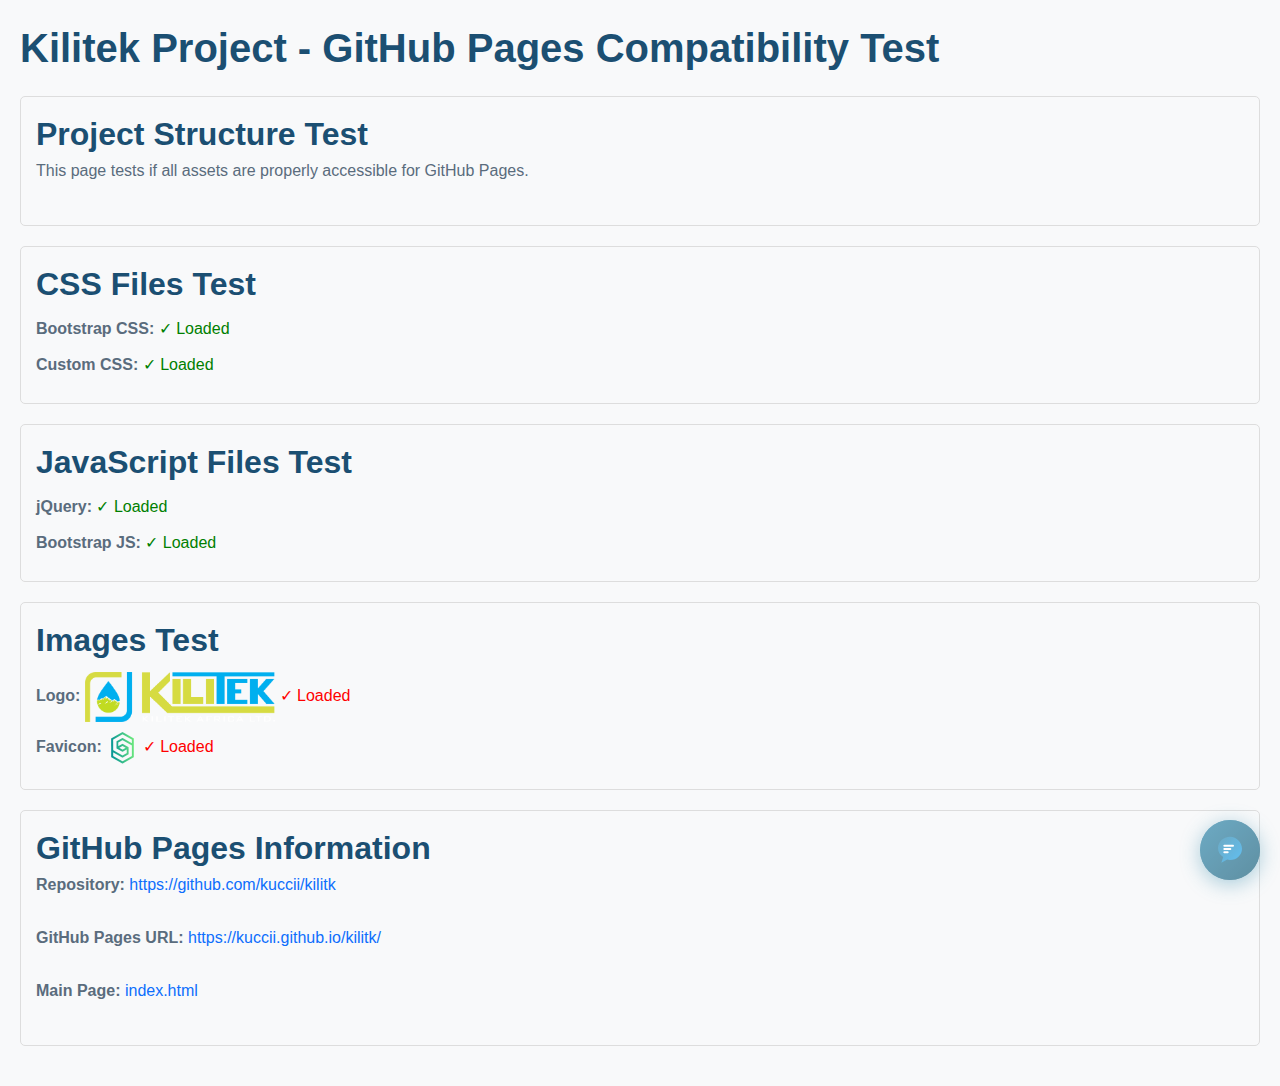
<file: test.html>
<!DOCTYPE html>
<html lang="en">
<head>
    <meta charset="UTF-8">
    <meta name="viewport" content="width=device-width, initial-scale=1.0">
    <title>Kilitek Project Test</title>
    <link href="css/bootstrap.min.css" rel="stylesheet">
    <link href="css/custom.css" rel="stylesheet">
    <style>
        body { padding: 20px; font-family: Arial, sans-serif; }
        .test-section { margin: 20px 0; padding: 15px; border: 1px solid #ddd; border-radius: 5px; }
        .success { color: green; }
        .error { color: red; }
        .asset-test { margin: 10px 0; }
    </style>
</head>
<body>
    <h1>Kilitek Project - GitHub Pages Compatibility Test</h1>
    
    <div class="test-section">
        <h2>Project Structure Test</h2>
        <p>This page tests if all assets are properly accessible for GitHub Pages.</p>
    </div>

    <div class="test-section">
        <h2>CSS Files Test</h2>
        <div class="asset-test">
            <strong>Bootstrap CSS:</strong> 
            <span id="bootstrap-test" class="error">Testing...</span>
        </div>
        <div class="asset-test">
            <strong>Custom CSS:</strong> 
            <span id="custom-test" class="error">Testing...</span>
        </div>
    </div>

    <div class="test-section">
        <h2>JavaScript Files Test</h2>
        <div class="asset-test">
            <strong>jQuery:</strong> 
            <span id="jquery-test" class="error">Testing...</span>
        </div>
        <div class="asset-test">
            <strong>Bootstrap JS:</strong> 
            <span id="bootstrap-js-test" class="error">Testing...</span>
        </div>
    </div>

    <div class="test-section">
        <h2>Images Test</h2>
        <div class="asset-test">
            <strong>Logo:</strong> 
            <img src="images/kiltick-logo_1.png" alt="Logo Test" style="height: 50px; width: auto;" onload="document.getElementById('logo-test').innerHTML='✓ Loaded'">
            <span id="logo-test" class="error">Testing...</span>
        </div>
        <div class="asset-test">
            <strong>Favicon:</strong> 
            <img src="images/favicon.png" alt="Favicon Test" style="height: 32px; width: 32px;" onload="document.getElementById('favicon-test').innerHTML='✓ Loaded'">
            <span id="favicon-test" class="error">Testing...</span>
        </div>
    </div>

    <div class="test-section">
        <h2>GitHub Pages Information</h2>
        <p><strong>Repository:</strong> <a href="https://github.com/kuccii/kilitk" target="_blank">https://github.com/kuccii/kilitk</a></p>
        <p><strong>GitHub Pages URL:</strong> <a href="https://kuccii.github.io/kilitk/" target="_blank">https://kuccii.github.io/kilitk/</a></p>
        <p><strong>Main Page:</strong> <a href="index.html">index.html</a></p>
    </div>

    <script src="js/jquery-3.7.1.min.js"></script>
    <script src="js/bootstrap.min.js"></script>
    <script>
        // Test if assets are loading
        $(document).ready(function() {
            // Test CSS files
            if ($('link[href*="bootstrap.min.css"]').length > 0) {
                $('#bootstrap-test').html('✓ Loaded').removeClass('error').addClass('success');
            }
            
            if ($('link[href*="custom.css"]').length > 0) {
                $('#custom-test').html('✓ Loaded').removeClass('error').addClass('success');
            }
            
            // Test JavaScript files
            if (typeof $ !== 'undefined') {
                $('#jquery-test').html('✓ Loaded').removeClass('error').addClass('success');
            }
            
            if (typeof bootstrap !== 'undefined') {
                $('#bootstrap-js-test').html('✓ Loaded').removeClass('error').addClass('success');
            }
        });
        
        // Test image loading
        window.addEventListener('load', function() {
            // Additional tests can be added here
            console.log('All assets loaded successfully!');
        });
    </script>
    
    <!-- Floating Chat Widget -->
    <div id="chat-widget-container">
        <!-- Chat Button -->
        <div id="chat-button" onclick="toggleChat()">
            <svg xmlns="http://www.w3.org/2000/svg" width="32" height="32" viewBox="0 0 24 24">
              <!-- Gradient definition -->
              <defs>
                <linearGradient id="kilitekGradient" x1="0" y1="0" x2="1" y2="1">
                  <stop offset="0%" stop-color="#2E86AB"/>
                  <stop offset="100%" stop-color="#1CA3EC"/>
                </linearGradient>
              </defs>
              
              <!-- Chat bubble with gradient -->
              <path d="M12 2c-5 0-9 3.8-9 8.5 0 2.8 1.5 5.2 3.9 6.8l-1.4 4.2 
                       4.4-2.3c.7.2 1.4.3 2.1.3 5 0 9-3.8 9-8.5S17 2 12 2z"
                    fill="url(#kilitekGradient)"/>
              
              <!-- Chat message lines -->
              <rect x="7" y="8" width="8" height="1.5" rx="0.75" fill="#ffffff"/>
              <rect x="7" y="10.5" width="6" height="1.5" rx="0.75" fill="#ffffff"/>
              <rect x="7" y="13" width="4" height="1.5" rx="0.75" fill="#ffffff"/>
            </svg>
            <span class="chat-pulse"></span>
        </div>
        
        <!-- Chat Window -->
        <div id="chat-window" style="display: none;">
            <div class="chat-header">
                <h4>Chat with us</h4>
                <button onclick="toggleChat()" class="chat-close">
                    <i class="fa-solid fa-times"></i>
                </button>
            </div>
            <div class="chat-body">
                <iframe
                    src="https://www.chatbase.co/chatbot-iframe/nAVnGUSbNdYtXu27gJWT4"
                    width="100%"
                    height="500px"
                    frameborder="0"
                ></iframe>
            </div>
        </div>
    </div>
    
    <style>
        #chat-widget-container {
            position: fixed;
            bottom: 20px;
            right: 20px;
            z-index: 9999;
            font-family: 'Fustat', sans-serif;
        }
        
        #chat-button {
            width: 60px;
            height: 60px;
            background: linear-gradient(135deg, #2E86AB, #1a5f7a);
            border-radius: 50%;
            display: flex;
            align-items: center;
            justify-content: center;
            cursor: pointer;
            box-shadow: 0 4px 20px rgba(46, 134, 171, 0.4);
            transition: all 0.3s ease;
            position: relative;
            overflow: hidden;
        }
        
        #chat-button:hover {
            transform: scale(1.1);
            box-shadow: 0 6px 25px rgba(46, 134, 171, 0.6);
        }
        
        #chat-button i {
            color: white;
            font-size: 24px;
            z-index: 2;
        }
        
        .chat-pulse {
            position: absolute;
            width: 100%;
            height: 100%;
            background: rgba(255, 255, 255, 0.3);
            border-radius: 50%;
            animation: pulse 2s infinite;
        }
        
        @keyframes pulse {
            0% {
                transform: scale(1);
                opacity: 1;
            }
            100% {
                transform: scale(1.4);
                opacity: 0;
            }
        }
        
        #chat-window {
            position: absolute;
            bottom: 80px;
            right: 0;
            width: 350px;
            height: 600px;
            background: white;
            border-radius: 15px;
            box-shadow: 0 10px 40px rgba(0, 0, 0, 0.2);
            overflow: hidden;
            animation: slideUp 0.3s ease;
        }
        
        @keyframes slideUp {
            from {
                opacity: 0;
                transform: translateY(20px);
            }
            to {
                opacity: 1;
                transform: translateY(0);
            }
        }
        
        .chat-header {
            background: linear-gradient(135deg, #2E86AB, #1a5f7a);
            color: white;
            padding: 15px 20px;
            display: flex;
            justify-content: space-between;
            align-items: center;
        }
        
        .chat-header h4 {
            margin: 0;
            font-size: 16px;
            font-weight: 600;
        }
        
        .chat-close {
            background: none;
            border: none;
            color: white;
            font-size: 18px;
            cursor: pointer;
            padding: 5px;
            border-radius: 50%;
            transition: background 0.3s ease;
        }
        
        .chat-close:hover {
            background: rgba(255, 255, 255, 0.2);
        }
        
        .chat-body {
            height: calc(100% - 60px);
        }
        
        .chat-body iframe {
            border: none;
            width: 100%;
            height: 100%;
        }
        
        /* Mobile Responsive */
        @media (max-width: 768px) {
            #chat-widget-container {
                bottom: 15px;
                right: 15px;
            }
            
            #chat-button {
                width: 55px;
                height: 55px;
            }
            
            #chat-button i {
                font-size: 20px;
            }
            
            #chat-window {
                width: 320px;
                height: 500px;
                bottom: 75px;
            }
        }
        
        @media (max-width: 480px) {
            #chat-window {
                width: calc(100vw - 30px);
                right: -15px;
                height: 450px;
            }
        }
    </style>
    
    <script>
        function toggleChat() {
            const chatWindow = document.getElementById('chat-window');
            const chatButton = document.getElementById('chat-button');
            
            if (chatWindow.style.display === 'none') {
                chatWindow.style.display = 'block';
                chatButton.style.background = 'linear-gradient(135deg, #1a5f7a, #2E86AB)';
            } else {
                chatWindow.style.display = 'none';
                chatButton.style.background = 'linear-gradient(135deg, #2E86AB, #1a5f7a)';
            }
        }
        
        // Close chat when clicking outside
        document.addEventListener('click', function(event) {
            const chatContainer = document.getElementById('chat-widget-container');
            const chatWindow = document.getElementById('chat-window');
            
            if (!chatContainer.contains(event.target) && chatWindow.style.display === 'block') {
                chatWindow.style.display = 'none';
                document.getElementById('chat-button').style.background = 'linear-gradient(135deg, #2E86AB, #1a5f7a)';
            }
        });
    </script>
</body>
</html>
</file>
<file: css/custom.css>
/* ----------------------------------------------------------------------------------------
* Author        : Awaiken
* Template Name : Infine - Life and Business Coach HTML Template
* File          : CSS File
* Version       : 1.0
* ---------------------------------------------------------------------------------------- */

/* INDEX
----------------------------------------------------------------------------------------
01. Global Variables
02. General css
03. Header css
04. Hero css
05. About Us css
06. Our Services css
07. Our Potential Css
08. Our Pricing Css
09. Our Expertise Css
10. Intro Video Css
11. How We Work Css
12. Company Growth Css
13. Our FAQs Css
14. Our Testimonial css
15. Our Blog Css
16. Footer css
17. About Us Page css
18. Services Page css
19. Service Single css
20. Blog Archive css
21. Blog Single css
22. Team Page css
23. Team Single css
24. Pricing Page css
25. Testimonial Page css
26. Image Gallery css
27. Video Gallery css
28. FAQs Page css
29. Contact Us Page css
30. Book Appointment Page css
31. 404 Page css
32. Responsive css
-------------------------------------------------------------------------------------- */

/************************************/

/*** 	 01. Global Variables	  ***/

/************************************/

:root {
    --primary-color: #1B4F72;
    --secondary-color: #F8F9FA;
    --text-color: #5A6C7D;
    --accent-color: #2E86AB;
    --dark-color: #0D4F8C;
    --white-color: #FFFFFF;
    --divider-color: #E3F2FD;
    --dark-divider-color: #FFFFFF33;
    --error-color: #E74C3C;
    --success-color: #27AE60;
    --warning-color: #F39C12;
    --info-color: #3498DB;
    --default-font: "Fustat", sans-serif;
}

/************************************/

/*** 	   02. General css		  ***/

/************************************/

body {
    font-family: var(--default-font);
    font-size: 16px;
    font-weight: 400;
    line-height: 1.6em;
    background: var(--secondary-color);
    color: var(--text-color);
}

p {
    line-height: 1.7em;
    margin-bottom: 1.6em;
}

h1,
h2,
h3,
h4,
h5,
h6 {
    margin: 0;
    font-weight: 700;
    line-height: 1.4em;
    color: var(--primary-color);
}

figure {
    margin: 0;
}

img {
    max-width: 100%;
}

a {
    text-decoration: none;
}

a:hover {
    text-decoration: none;
    outline: 0;
}

a:focus {
    text-decoration: none;
    outline: 0;
}

html,
body {
    width: 100%;
    overflow-x: clip;
}

.container {
    max-width: 1300px;
}

.container,
.container-fluid,
.container-lg,
.container-md,
.container-sm,
.container-xl,
.container-xxl {
    padding-right: 15px;
    padding-left: 15px;
}

.image-anime {
    position: relative;
    overflow: hidden;
}

.image-anime:after {
    content: "";
    position: absolute;
    width: 200%;
    height: 0%;
    left: 50%;
    top: 50%;
    background-color: rgba(255, 255, 255, .3);
    transform: translate(-50%, -50%) rotate(-45deg);
    z-index: 1;
}

.image-anime:hover:after {
    height: 250%;
    transition: all 600ms linear;
    background-color: transparent;
}

.reveal {
    position: relative;
    display: -webkit-inline-box;
    display: -ms-inline-flexbox;
    display: inline-flex;
    visibility: hidden;
    overflow: hidden;
}

.reveal img {
    height: 100%;
    width: 100%;
    -o-object-fit: cover;
    object-fit: cover;
    -webkit-transform-origin: left;
    transform-origin: left;
}

.row {
    margin-right: -15px;
    margin-left: -15px;
}

.row>* {
    padding-right: 15px;
    padding-left: 15px;
}

.row.no-gutters {
    margin-right: 0px;
    margin-left: 0px;
}

.row.no-gutters>* {
    padding-right: 0px;
    padding-left: 0px;
}

.btn-default {
    position: relative;
    display: inline-block;
    background-image: linear-gradient(to right, var(--dark-color) 0%, var(--accent-color) 50%, var(--dark-color) 100%);
    background-size: 200% auto;
    border-radius: 100px;
    color: var(--white-color);
    font-size: 16px;
    font-weight: 700;
    line-height: 1em;
    text-transform: capitalize;
    border: none;
    padding: 17px 54px 17px 20px;
    transition: all 0.4s ease-in-out;
    overflow: hidden;
    z-index: 0;
}

.btn-default:hover {
    background-position: right center;
}

.btn-default::before {
    content: '';
    position: absolute;
    top: -1px;
    bottom: 0;
    right: 0;
    width: 24px;
    height: 24px;
    background: url('../images/arrow-white.svg');
    background-repeat: no-repeat;
    background-position: center center;
    background-size: cover;
    transform: translate(-20px, 50%);
    transition: all 0.4s ease-in-out;
}

.btn-default:hover::before {
    transform: translate(-20px, 50%) rotate(45deg);
}

.btn-default.btn-highlighted {
    background: var(--white-color);
    color: var(--primary-color);
    transition: all 0.5s ease-in-out;
}

.btn-default.btn-highlighted:hover {
    background: transparent;
    color: var(--white-color);
}

.btn-default.btn-highlighted::before {
    background: url('../images/dark-arrow.svg');
}

.btn-default.btn-highlighted::after {
    content: '';
    display: block;
    position: absolute;
    top: 0;
    left: auto;
    right: 0;
    bottom: 0;
    width: 0;
    height: 106%;
    background: linear-gradient(263deg, var(--dark-color) 0.16%, var(--accent-color) 99.84%);
    border-radius: 100px;
    transition: 0.4s ease-in-out;
    z-index: -1;
}

.btn-default.btn-highlighted:hover:after {
    width: 100%;
    left: 0;
    right: auto;
}

.cb-cursor:before {
    background: linear-gradient(263deg, var(--accent-color) 0.16%, var(--dark-color) 99.84%);
}

.preloader {
    position: fixed;
    top: 0;
    left: 0;
    right: 0;
    bottom: 0;
    z-index: 1000;
    background: linear-gradient(263deg, var(--accent-color) 0.16%, var(--dark-color) 99.84%);
    display: flex;
    align-items: center;
    justify-content: center;
}

.loading-container,
.loading {
    height: 100px;
    position: relative;
    width: 100px;
    border-radius: 100%;
}

.loading-container {
    margin: 40px auto;
}

.loading {
    border: 1px solid transparent;
    border-color: transparent var(--white-color) transparent var(--white-color);
    animation: rotate-loading 1.5s linear 0s infinite normal;
    transform-origin: 50% 50%;
}

.loading-container:hover .loading,
.loading-container .loading {
    transition: all 0.5s ease-in-out;
}

#loading-icon {
    position: absolute;
    top: 50%;
    left: 50%;
    max-width: 66px;
    transform: translate(-50%, -50%);
}

@keyframes rotate-loading {
    0% {
        transform: rotate(0deg);
    }
    100% {
        transform: rotate(360deg);
    }
}

.bg-section {
    width: 100%;
    max-width: 1800px;
    margin: 0 auto;
    border-radius: 30px;
}

.section-row {
    margin-bottom: 80px;
}

.section-row .section-title {
    margin-bottom: 0;
}

.section-btn {
    text-align: end;
}

.section-title-content p {
    margin: 0;
}

.section-title {
    margin-bottom: 40px;
}

.section-title h3 {
    display: inline-block;
    font-size: 14px;
    font-weight: 600;
    line-height: 1.4em;
    letter-spacing: 0.1em;
    text-transform: uppercase;
    color: var(--primary-color);
    background: url('../images/icon-sub-heading.svg') no-repeat;
    background-position: left center;
    background-size: auto;
    padding-left: 24px;
    margin-bottom: 20px;
}

.section-title h1 {
    font-size: 70px;
    font-weight: 300;
    line-height: 1.1em;
    color: var(--primary-color);
    margin-bottom: 0;
}

.section-title h2 {
    font-size: 50px;
    font-weight: 300;
    line-height: 1.1em;
    color: var(--primary-color);
    margin-bottom: 0;
}

.section-title h1 span,
.section-title h2 span {
    font-weight: 700;
    background-image: linear-gradient(267.43deg, var(--accent-color) 4.95%, var(--dark-color) 97.92%);
    background-clip: text;
    -webkit-text-fill-color: transparent;
}

.section-title p {
    margin-top: 30px;
    margin-bottom: 0;
}

.help-block.with-errors ul {
    margin: 0;
    text-align: left;
}

.help-block.with-errors ul li {
    color: var(--error-color);
    font-size: 14px;
    font-weight: 500;
}

/************************************/

/**** 	   03. Header css		 ****/

/************************************/

header.main-header {
    position: relative;
    z-index: 100;
    margin-top: 50px;
    padding: 0 30px;
}

.main-header .container-fluid {
    position: relative;
    padding-bottom: 20px;
}

.main-header .container-fluid::before {
    content: '';
    display: block;
    position: absolute;
    bottom: 0;
    left: 15px;
    right: 0;
    border-bottom: 1px solid var(--dark-divider-color);
    width: calc(100% - 30px);
}

header.main-header .header-sticky {
    position: relative;
    top: 0;
    z-index: 100;
}

header.main-header .header-sticky.hide {
    transform: translateY(-100%);
    transition: transform 0.3s ease-in-out;
    border-radius: 0;
}

header.main-header .header-sticky.active {
    position: fixed;
    top: 0;
    left: 0;
    right: 0;
    border-radius: 0;
    transform: translateY(0);
    background: var(--primary-color);
    border-bottom: 1px solid var(--dark-divider-color);
}

header.main-header .header-sticky.active .container-fluid {
    padding-bottom: 0;
}

header.main-header .header-sticky.active .container-fluid::before {
    display: none;
}

.navbar {
    width: 100%;
    max-width: 1560px;
    margin: 0 auto;
    padding: 20px 0;
    align-items: center;
}

.navbar-brand {
    padding: 0;
    margin: 0;
}

.main-menu .nav-menu-wrapper {
    flex: 1;
    text-align: left;
    margin-left: 40px;
}

.main-menu .nav-menu-wrapper>ul {
    align-items: center;
    display: inline-flex;
}

.main-menu ul li {
    margin: 0;
    position: relative;
}

.main-menu ul li a {
    font-size: 16px;
    font-weight: 700;
    padding: 15px !important;
    color: var(--white-color);
    text-transform: capitalize;
    transition: all 0.3s ease-in-out;
}

.main-menu ul li.submenu>a:after {
    content: '\f107';
    font-family: 'FontAwesome';
    font-weight: 900;
    font-size: 14px;
    margin-left: 8px;
}

.main-menu ul li a:hover,
.main-menu ul li a:focus {
    color: var(--accent-color);
}

.main-menu ul ul {
    visibility: hidden;
    opacity: 0;
    transform: scaleY(0.8);
    transform-origin: top;
    padding: 0;
    margin: 0;
    list-style: none;
    width: 230px;
    border-radius: 20px;
    position: absolute;
    left: 0;
    top: 100%;
    background: linear-gradient(263deg, var(--accent-color) 0.16%, var(--dark-color) 99.84%);
    text-align: left;
    transition: all 0.3s ease-in-out;
}

.main-menu ul li.submenu:first-child ul {
    width: 230px;
}

.main-menu ul ul ul {
    left: 100%;
    top: 0;
    text-align: left;
}

.main-menu ul li:hover>ul {
    visibility: visible;
    opacity: 1;
    transform: scaleY(1);
    padding: 5px 0;
}

.main-menu ul li.submenu ul li.submenu>a:after {
    content: '\f105';
    float: right;
}

.main-menu ul ul li {
    margin: 0;
    padding: 0;
}

.main-menu ul ul li a {
    color: var(--white-color);
    padding: 8px 20px !important;
    transition: all 0.3s ease-in-out;
}

.main-menu ul li:hover>ul {
    visibility: visible;
    opacity: 1;
    transform: scaleY(1);
    padding: 5px 0;
}

.main-menu ul ul li a:hover,
.main-menu ul ul li a:focus {
    color: var(--primary-color);
    background-color: transparent;
    padding: 8px 20px 8px 23px !important;
}

.header-btn {
    align-items: center;
}

.btn-phone {
    font-size: 16px;
    font-weight: 700;
    line-height: normal;
    color: var(--white-color);
    margin-right: 25px;
    display: inline-flex;
    align-items: center;
    transition: all 0.4s ease-in-out;
}

.btn-phone:hover {
    color: var(--accent-color);
}

.btn-phone i {
    color: var(--white-color);
    font-size: 20px;
    margin-right: 15px;
    transition: all 0.4s ease-in-out;
}

.btn-phone:hover i {
    color: var(--accent-color);
}

.responsive-menu,
.navbar-toggle {
    display: none;
}

.responsive-menu {
    top: 0;
    position: relative;
}

.slicknav_btn {
    background: linear-gradient(263deg, var(--accent-color) 0.16%, var(--dark-color) 99.84%);
    padding: 0;
    display: flex;
    align-items: center;
    justify-content: center;
    width: 38px;
    height: 38px;
    margin: 0;
    border-radius: 6px;
}

.slicknav_icon .slicknav_icon-bar {
    display: block;
    width: 100%;
    height: 3px;
    width: 22px;
    background-color: var(--white-color);
    border-radius: 6px;
    margin: 4px auto !important;
    transition: all 0.1s ease-in-out;
}

.slicknav_icon .slicknav_icon-bar:first-child {
    margin-top: 0 !important;
}

.slicknav_icon .slicknav_icon-bar:last-child {
    margin-bottom: 0 !important;
}

.navbar-toggle a.slicknav_btn.slicknav_open .slicknav_icon span.slicknav_icon-bar:nth-child(1) {
    transform: rotate(-45deg) translate(-5px, 5px);
}

.navbar-toggle a.slicknav_btn.slicknav_open .slicknav_icon span.slicknav_icon-bar:nth-child(2) {
    opacity: 0;
}

.navbar-toggle a.slicknav_btn.slicknav_open .slicknav_icon span.slicknav_icon-bar:nth-child(3) {
    transform: rotate(45deg) translate(-5px, -5px);
}

.slicknav_menu {
    position: absolute;
    width: 100%;
    padding: 0;
    background: linear-gradient(263deg, var(--accent-color) 0.16%, var(--dark-color) 99.84%);
}

.slicknav_menu ul {
    margin: 5px 0;
}

.slicknav_menu ul ul {
    margin: 0;
}

.slicknav_nav .slicknav_row,
.slicknav_nav li a {
    position: relative;
    font-size: 16px;
    font-weight: 700;
    text-transform: capitalize;
    padding: 10px 20px;
    color: var(--white-color);
    line-height: normal;
    margin: 0;
    border-radius: 0 !important;
    transition: all 0.3s ease-in-out;
}

.slicknav_nav a:hover,
.slicknav_nav a:focus,
.slicknav_nav .slicknav_row:hover {
    background-color: transparent;
    color: var(--primary-color);
}

.slicknav_menu ul ul li a {
    padding: 10px 20px 10px 30px;
}

.slicknav_arrow {
    font-size: 0 !important;
}

.slicknav_arrow:after {
    content: '\f107';
    font-family: 'FontAwesome';
    font-weight: 900;
    font-size: 12px;
    margin-left: 8px;
    color: var(--white-color);
    position: absolute;
    right: 15px;
    top: 15px;
    transition: all 0.3s ease-out;
}

.slicknav_open>a .slicknav_arrow:after {
    transform: rotate(-180deg);
    color: var(--primary-color);
}

/************************************/

/***        04. Hero css	      ***/

/************************************/

.hero {
    position: relative;
    background: url(../images/m/c.jpg);
    background-repeat: no-repeat;
    background-position: center center;
    background-size: cover;
    padding: 350px 30px 100px;
    margin-top: -120px;
    overflow: hidden;
}

.hero::before {
    content: '';
    display: block;
    position: absolute;
    top: 0;
    bottom: 0;
    left: 0;
    right: 0;
    background: linear-gradient(180deg, rgba(4, 42, 45, 0) 65.37%, var(--primary-color) 100.18%), linear-gradient(270deg, rgba(4, 42, 45, 0) 59.75%, var(--primary-color) 100%);
    width: 100%;
    height: 100%;
    z-index: 1;
}

.hero.hero-video .hero-bg-video {
    position: absolute;
    top: 0;
    right: 0;
    left: 0;
    bottom: 0;
    width: 100%;
    height: 100%;
}

.hero.hero-video .hero-bg-video video {
    width: 100%;
    height: 100%;
    object-fit: cover;
}

.hero.hero-slider-layout {
    background: none;
    padding: 0;
}

.hero.hero-slider-layout .hero-slide {
    position: relative;
    padding: 320px 30px 200px;
}

.hero.hero-slider-layout .hero-slide::before {
    content: '';
    display: block;
    position: absolute;
    top: 0;
    bottom: 0;
    left: 0;
    right: 0;
    background: linear-gradient(180deg, rgba(4, 42, 45, 0) 65.37%, var(--primary-color) 100.18%), linear-gradient(180deg, rgba(4, 42, 45, 0) 59.75%, var(--primary-color) 100%);
    width: 100%;
    height: 100%;
    z-index: 1;
}

.hero.hero-slider-layout .hero-slide .hero-slider-image {
    position: absolute;
    top: 0;
    right: 0;
    left: 0;
    bottom: 0;
}

.hero.hero-slider-layout .hero-slide .hero-slider-image img {
    width: 100%;
    height: 100%;
    object-fit: cover;
}

.hero.hero-slider-layout .hero-pagination {
    position: absolute;
    bottom: 50px;
    text-align: left;
    padding-left: calc(((100vw - 1560px) / 2) - 45px);
    z-index: 2;
}

.hero.hero-slider-layout .hero-pagination .swiper-pagination-bullet {
    width: 12px;
    height: 12px;
    background: var(--white-color);
    opacity: 1;
    transition: all 0.3s ease-in-out;
    margin: 0 5px;
}

.hero.hero-slider-layout .hero-pagination .swiper-pagination-bullet-active {
    background-color: var(--accent-color);
}

.hero-slide .hero-section {
    text-align: left;
}

.hero-section {
    position: relative;
    width: 100%;
    max-width: 1560px;
    margin: 0 auto;
    z-index: 2;
}

.hero-slide .hero-section .hero-content {
    width: 100%;
    max-width: 750px;
}

.hero-slide .hero-section .hero-content .section-title p {
    font-size: 18px;
    font-weight: 500;
    color: var(--white-color);
}

.hero-content .section-title h3,
.hero-content .section-title h1 {
    color: var(--white-color);
}

.hero-btn .btn-default.btn-highlighted {
    margin-left: 40px;
}

/* Hero 05 Title Styling */
.hero-05-title {
    font-size: 4rem;
    font-weight: 700;
    line-height: 1.1;
    color: var(--white-color);
    margin: 0;
    text-align: center;
}

.hero-05-title__row {
    display: block;
    margin-bottom: 0.5rem;
}

.hero-05-title__item {
    font-style: normal;
    display: inline-block;
    position: relative;
}

.hero-05-title__item.title-item-image {
    margin: 0 1rem;
    vertical-align: middle;
}

.hero-05-title__item.title-item-image svg {
    width: 40px;
    height: 40px;
    fill: var(--accent-color);
    animation: pulse 2s infinite;
}

.hero-05-title__item:first-child {
    color: var(--white-color);
}

.hero-05-title__item:last-child {
    color: var(--accent-color);
    font-weight: 800;
}

@keyframes pulse {
    0% {
        transform: scale(1);
        opacity: 1;
    }
    50% {
        transform: scale(1.1);
        opacity: 0.8;
    }
    100% {
        transform: scale(1);
        opacity: 1;
    }
}

/* Responsive adjustments for hero-05-title */
@media (max-width: 768px) {
    .hero-05-title {
        font-size: 2.5rem;
    }
    
    .hero-05-title__item.title-item-image svg {
        width: 30px;
        height: 30px;
    }
}

@media (max-width: 480px) {
    .hero-05-title {
        font-size: 2rem;
    }
    
    .hero-05-title__item.title-item-image {
        margin: 0 0.5rem;
    }
    
    .hero-05-title__item.title-item-image svg {
        width: 25px;
        height: 25px;
    }
}

.export-coaching-box {
    display: flex;
    flex-wrap: wrap;
    align-items: center;
    margin-top: 60px;
}

.export-coaching-step {
    position: relative;
    width: 20%;
    border-top: 2px solid var(--dark-divider-color);
    padding-top: 30px;
    padding-right: 100px;
    transition: all 0.5s ease-in-out;
}

.export-coaching-step::before {
    content: '';
    display: block;
    position: absolute;
    top: -2px;
    left: auto;
    right: 0;
    background: linear-gradient(to left, var(--accent-color) 0.16%, var(--dark-color) 99.84%);
    width: 0;
    height: 2px;
    transition: all 0.4s ease-in-out;
}

.export-coaching-step:hover:before {
    width: 100%;
    right: auto;
    left: 0;
}

.export-coaching-step .icon-box {
    margin-bottom: 20px;
}

.export-coaching-step .icon-box img {
    max-width: 30px;
}

.export-coaching-step-content p {
    color: var(--white-color);
    margin: 0;
}

/************************************/

/***       05. About Us css	      ***/

/************************************/

.about-us {
    padding: 100px 0;
}

.about-us-images {
    position: relative;
    padding: 0 70px 70px 80px;
}

.about-us-img-1 figure {
    display: block;
    mask-image: url(../images/about-image-bg-shape.svg);
    background-image: url(../images/about-image-bg-shape.svg);
    mask-size: cover;
    mask-position: center center;
    mask-repeat: no-repeat;
    border-radius: 30px;
    width: 100%;
    height: 100%;
}

.about-us-img-1 img {
    width: 100%;
    aspect-ratio: 1 / 1.26;
    object-fit: cover;
}

.about-us-img-2 {
    position: absolute;
    bottom: 0;
    right: 35px;
    border-radius: 14px;
    overflow: hidden;
}

.about-us-img-2 figure {
    display: block;
}

.about-us-img-2 img {
    width: 100%;
    aspect-ratio: 1 / 1.04;
    object-fit: cover;
}

.about-experience-box {
    position: absolute;
    top: 0;
    left: 0;
    transform: translateY(70%);
    background: linear-gradient(263deg, var(--accent-color) 0.16%, var(--dark-color) 99.84%);
    border-radius: 10px;
    padding: 20px;
    max-width: 178px;
    animation: experiencemoveobject 2s infinite linear alternate;
}

@keyframes experiencemoveobject {
    50% {
        left: 30px;
    }
}

.about-experience-box .icon-box {
    margin-bottom: 10px;
}

.about-experience-box .icon-box img {
    max-width: 45px;
}

.about-experience-box .about-experience-content h3 {
    font-size: 20px;
    font-weight: 600;
    color: var(--white-color);
}

.company-review {
    position: absolute;
    left: 0;
    bottom: 0;
    transform: rotate(-180deg) translate(-100%, 50%);
    writing-mode: vertical-rl;
}

.company-review h3 {
    font-size: 16px;
    text-transform: uppercase;
    letter-spacing: 0.1em;
    color: var(--primary-color);
}

.about-us-list {
    margin-bottom: 40px;
}

.about-us-list ul {
    margin: 0;
    padding: 0;
    list-style: none;
}

.about-us-list ul li {
    position: relative;
    font-size: 20px;
    font-weight: 600;
    text-transform: capitalize;
    color: var(--primary-color);
    padding-left: 30px;
    margin-bottom: 20px;
}

.about-us-list ul li:last-child {
    margin-bottom: 0;
}

.about-us-list ul li::before {
    content: '\f00c';
    font-family: 'FontAwesome';
    position: absolute;
    top: 0;
    left: 0;
    font-size: 20px;
    background-image: linear-gradient(267.43deg, var(--accent-color) 4.95%, var(--dark-color) 97.92%);
    background-clip: text;
    -webkit-text-fill-color: transparent;
}

.about-us-body {
    border-bottom: 1px solid var(--divider-color);
    display: flex;
    flex-wrap: wrap;
    align-items: center;
    gap: 30px;
    margin-bottom: 40px;
    padding-bottom: 40px;
}

.about-comapny-client {
    width: calc(50% - 15px);
}

.company-client-images {
    margin-bottom: 10px;
}

.company-client-images .client-image {
    display: inline-block;
    margin-left: -18px;
    border: 1px solid var(--secondary-color);
    border-radius: 50%;
    overflow: hidden;
}

.company-client-images .client-image:first-child {
    margin: 0;
}

.company-client-images .client-image figure {
    display: block;
}

.company-client-images .client-image img {
    max-width: 50px;
}

.company-client-counter p {
    font-weight: 500;
    margin: 0;
}

.company-client-counter p span {
    color: var(--primary-color);
}

.about-company-result {
    width: calc(50% - 15px);
    display: flex;
    align-items: center;
}

.about-company-result .icon-box {
    width: 50px;
    height: 50px;
    background: linear-gradient(267.43deg, var(--accent-color) 4.95%, var(--dark-color) 97.92%);
    border-radius: 50%;
    display: flex;
    justify-content: center;
    align-items: center;
    margin-right: 20px;
}

.about-company-result .icon-box img {
    max-width: 30px;
}

.company-result-content {
    width: calc(100% - 70px);
}

.company-result-content h3 {
    font-size: 20px;
    font-weight: 600;
    text-transform: capitalize;
    margin-bottom: 5px;
}

.company-result-content p {
    text-transform: capitalize;
    margin: 0;
}

/************************************/

/***      06. Our Services Css     ***/

/************************************/

.our-service {
    padding: 100px 0;
    background: var(--primary-color) url(../images/service-bg-circle.svg);
    background-repeat: no-repeat;
    background-position: left bottom;
    background-size: auto;
}

.service-content {
    position: sticky;
    top: 100px;
    margin-right: 30px;
}

.service-content .section-title h3,
.service-content .section-title h2,
.service-content .section-title p {
    color: var(--white-color);
}

.service-item-list {
    border-bottom: 1px solid var(--dark-divider-color);
    margin-bottom: 40px;
    padding-bottom: 40px;
    display: flex;
    flex-wrap: wrap;
    gap: 60px 30px;
}

.service-item {
    width: calc(50% - 15px);
}

.service-item .icon-box {
    background-image: linear-gradient(to right, var(--dark-color) 0%, var(--accent-color) 50%, var(--dark-color) 100%);
    background-size: 200% auto;
    border-radius: 50%;
    height: 70px;
    width: 70px;
    display: flex;
    align-items: center;
    justify-content: center;
    margin-bottom: 30px;
    transition: all 0.4s ease-in-out;
}

.service-item:hover .icon-box {
    background-position: right center;
}

.service-item .icon-box img {
    max-width: 35px;
}

.service-item-content h3 {
    font-size: 22px;
    text-transform: capitalize;
    color: var(--white-color);
    margin-bottom: 10px;
}

.service-item-content p {
    color: var(--white-color);
    margin-bottom: 0;
}

.service-footer p {
    color: var(--white-color);
    margin-bottom: 0;
}

.service-footer p span {
    font-weight: 700;
    text-transform: capitalize;
    color: var(--white-color);
    background-image: linear-gradient(to right, var(--dark-color) 0%, var(--accent-color) 50%, var(--dark-color) 100%);
    border-radius: 100px;
    background-size: 200% auto;
    margin-right: 20px;
    padding: 2px 15px;
    transition: all 0.4s ease-in-out;
}

.service-footer p:hover span {
    background-position: right center;
}

.service-footer a {
    font-weight: 700;
    text-transform: capitalize;
    text-decoration: underline;
}

/* Company Values */
.company-values {
    padding: 100px 0;
}

.company-values .section-title {
    margin-bottom: 60px;
}

.value-item {
    text-align: center;
    padding: 40px 20px;
    background: var(--white-color);
    border-radius: 15px;
    box-shadow: 0 10px 30px rgba(0, 0, 0, 0.1);
    transition: all 0.3s ease;
    height: 100%;
}

.value-item:hover {
    transform: translateY(-10px);
    box-shadow: 0 20px 40px rgba(0, 0, 0, 0.15);
}

.value-item .value-icon {
    width: 80px;
    height: 80px;
    background: linear-gradient(135deg, var(--primary-color), var(--dark-color));
    border-radius: 50%;
    display: flex;
    align-items: center;
    justify-content: center;
    margin: 0 auto 25px;
}

.value-item .value-icon i {
    font-size: 32px;
    color: var(--white-color);
}

.value-item h3 {
    font-size: 24px;
    margin-bottom: 15px;
    color: var(--primary-color);
}

.value-item p {
    color: var(--text-color);
    margin-bottom: 0;
    font-size: 14px;
    line-height: 1.6;
}

.service-footer a {
    color: var(--accent-color);
    transition: all 0.3s ease-in-out;
}

.service-footer a:hover {
    color: var(--dark-color);
}

/************************************/

/***     07. Our Potential Css    ***/

/************************************/

.our-potential {
    padding: 100px 0;
}

.our-potential-content {
    height: 100%;
}

.our-potential-counter {
    border-bottom: 1px solid var(--divider-color);
    padding-bottom: 40px;
    margin-bottom: 40px;
    display: flex;
    flex-wrap: wrap;
    gap: 30px;
}

.potential-counter-item {
    width: calc(50% - 15px);
    display: flex;
    align-items: center;
}

.potential-counter-item .counter-circle {
    border: 2px solid transparent;
    background: linear-gradient(263deg, var(--accent-color) 0.16%, var(--dark-color) 99.84%) border-box;
    border-radius: 50%;
    margin-right: 30px;
}

.potential-counter-item .counter-circle h2 {
    font-size: 30px;
    background-color: var(--white-color);
    border: 10px solid var(--secondary-color);
    border-radius: 50%;
    width: 120px;
    height: 120px;
    display: flex;
    align-items: center;
    justify-content: center;
}

.potential-counter-content {
    width: calc(100% - 154px);
}

.potential-counter-content h3 {
    font-size: 20px;
    font-weight: 600;
    text-transform: capitalize;
}

.potential-body-content {
    margin-bottom: 20px;
}

.potential-body-content h3 {
    font-size: 20px;
    text-transform: capitalize;
    font-weight: 600;
    margin-bottom: 20px;
}

.potential-body-content p:last-child {
    margin-bottom: 0;
}

.potential-body-list ul {
    margin: 0;
    padding: 0;
    list-style: none;
}

.potential-body-list ul li {
    position: relative;
    text-transform: capitalize;
    padding-left: 30px;
    margin-bottom: 10px;
}

.potential-body-list ul li:last-child {
    margin-bottom: 0;
}

.potential-body-list ul li::before {
    content: '\f00c';
    font-family: 'FontAwesome';
    position: absolute;
    top: 0;
    left: 0;
    font-size: 20px;
    background-image: linear-gradient(267.43deg, var(--accent-color) 4.95%, var(--dark-color) 97.92%);
    background-clip: text;
    -webkit-text-fill-color: transparent;
}

.our-potential-img {
    border-radius: 20px;
    margin-left: 30px;
    height: 100%;
}

.our-potential-img figure {
    display: block;
    height: 100%;
}

.our-potential-img img {
    width: 100%;
    height: 100%;
    object-fit: cover;
    aspect-ratio: 1 / 1.22;
    border-radius: 20px;
}

/************************************/

/***      08. Our Pricing Css     ***/

/************************************/

.our-pricing {
    background: var(--white-color);
    padding: 100px 0;
}

.pricing-content {
    position: sticky;
    top: 100px;
    margin-right: 100px;
}

.pricing-box-list {
    display: flex;
    flex-wrap: wrap;
    gap: 30px;
}

.pricing-box {
    width: 100%;
    border: 1px solid var(--divider-color);
    border-radius: 20px;
    display: flex;
    flex-wrap: wrap;
    align-items: center;
    padding: 40px;
}

.pricing-box.highlighted-box {
    background: linear-gradient(263deg, var(--accent-color) 0.16%, var(--dark-color) 99.84%);
}

.pricing-box-content {
    width: calc(36% - 15px);
    text-align: center;
    border-right: 1px solid var(--divider-color);
    padding-right: 30px;
    margin-right: 30px;
}

.pricing-box.highlighted-box .pricing-box-content {
    border-color: var(--dark-divider-color);
}

.pricing-title p {
    text-transform: capitalize;
    color: var(--primary-color);
    margin-bottom: 10px;
}

.pricing-box.highlighted-box .pricing-title p {
    color: var(--white-color);
}

.pricing-title h2 {
    font-size: 50px;
}

.pricing-box.highlighted-box .pricing-title h2 {
    color: var(--white-color);
}

.pricing-title h2 sup {
    font-size: 30px;
}

.pricing-title h2 sub {
    font-size: 16px;
    font-weight: 400;
    color: var(--text-color);
    bottom: 0;
}

.pricing-box.highlighted-box .pricing-title h2 sub {
    color: var(--white-color);
}

.pricing-btn {
    margin-top: 20px;
}

.pricing-list {
    width: calc(64% - 15px);
}

.pricing-list ul {
    margin: 0;
    padding: 0;
    list-style: none;
    display: flex;
    flex-wrap: wrap;
    gap: 20px;
}

.pricing-list ul li {
    position: relative;
    width: calc(50% - 10px);
    text-transform: capitalize;
    padding-left: 25px;
}

.pricing-box.highlighted-box .pricing-list ul li {
    color: var(--white-color);
}

.pricing-list ul li::before {
    content: '\f00c';
    font-family: 'FontAwesome';
    position: absolute;
    top: 0;
    left: 0;
    font-size: 18px;
    background: linear-gradient(267.43deg, var(--accent-color) 4.95%, var(--dark-color) 97.92%);
    background-clip: text;
    -webkit-text-fill-color: transparent;
}

.pricing-box.highlighted-box .pricing-list ul li::before {
    background-image: none;
    background-color: var(--white-color);
}

.pricing-benefit-list {
    margin-top: 30px;
}

.pricing-benefit-list ul {
    list-style: none;
    margin: 0;
    padding: 0;
    display: flex;
    flex-wrap: wrap;
    justify-content: space-evenly;
    align-items: center;
    gap: 15px 30px;
}

.pricing-benefit-list ul li {
    color: var(--primary-color);
    font-weight: 500;
}

.pricing-benefit-list ul li img {
    max-width: 20px;
    margin-right: 15px;
}

/************************************/

/***     09. Our Expertise Css    ***/

/************************************/

.our-expertise {
    padding: 100px 0;
}

.expertise-list {
    display: flex;
    justify-content: center;
    flex-wrap: wrap;
    gap: 30px;
    text-align: center;
}

.expertise-item {
    width: auto;
    display: inline-flex;
    align-items: center;
    background: var(--white-color);
    border-radius: 100px;
}

.expertise-item:first-child {
    margin: 0 15px;
}

.expertise-image figure {
    border-radius: 50%;
    overflow: hidden;
}

.expertise-image img {
    max-width: 75px;
    border-radius: 50%;
}

.expertise-content {
    padding: 0 30px 0 15px;
}

.expertise-content p {
    font-weight: 500;
    text-transform: capitalize;
    color: var(--primary-color);
    margin: 0;
}

/************************************/

/***     10. Intro Video Css      ***/

/************************************/

.intro-video {
    position: relative;
    padding: 500px 0 100px;
    background: url('../images/m/pixnova-278da2691c783f8b3aff5dce529eb218.jpg');
    background-position: center center;
    background-size: cover;
    overflow: hidden;
}

.intro-video::before {
    content: '';
    display: block;
    position: absolute;
    top: 0;
    bottom: 0;
    left: 0;
    right: 0;
    background: linear-gradient(180deg, rgba(4, 42, 45, 0) 27.11%, var(--primary-color) 100%);
    width: 100%;
    height: 100%;
}

.intro-video .container {
    position: relative;
    z-index: 1;
}

.intro-video .section-title {
    margin-bottom: 0;
}

.intro-video .section-title h2 {
    color: var(--white-color);
}

.video-play-button {
    display: flex;
    align-items: center;
    justify-content: center;
}

.video-play-button a {
    background-image: linear-gradient(to right, var(--dark-color) 0%, var(--accent-color) 50%, var(--dark-color) 100%);
    background-size: 200% auto;
    border-radius: 50%;
    height: 60px;
    width: 60px;
    display: flex;
    align-items: center;
    justify-content: center;
    margin-right: 20px;
    cursor: none;
    transition: all 0.3s ease-in-out;
}

.video-play-button:hover a {
    background-position: right center;
}

.video-play-button a i {
    font-size: 20px;
    color: var(--white-color);
}

.video-play-button p {
    color: var(--white-color);
    font-size: 20px;
    font-weight: 600;
    line-height: 1em;
    text-transform: capitalize;
    margin: 0;
}

.intro-video-list {
    border-top: 1px solid var(--dark-divider-color);
    margin-top: 40px;
    padding-top: 40px;
}

.intro-video-list ul {
    list-style: none;
    margin: 0;
    padding: 0;
    display: flex;
    flex-wrap: wrap;
    gap: 20px 30px;
}

.intro-video-list ul li {
    position: relative;
    width: calc(25% - 22.5px);
    color: var(--white-color);
    padding-left: 30px;
}

.intro-video-list ul li:after {
    content: '\f00c';
    font-family: 'Font Awesome 6 Free';
    display: inline-block;
    position: absolute;
    top: 1px;
    left: 0;
    font-size: 20px;
    font-weight: 900;
    line-height: normal;
    color: var(--white-color);
}

/************************************/

/***     11. How We Work Css      ***/

/************************************/

.how-we-work {
    padding: 100px 0;
}

.how-work-item {
    height: calc(100% - 30px);
    margin-bottom: 30px;
}

.how-work-item .icon-box {
    background-image: linear-gradient(to right, var(--dark-color) 0%, var(--accent-color) 50%, var(--dark-color) 100%);
    background-size: 200% auto;
    border-radius: 50%;
    height: 70px;
    width: 70px;
    display: flex;
    align-items: center;
    justify-content: center;
    transition: all 0.4s ease-in-out;
}

.how-work-item:hover .icon-box {
    background-position: right center;
}

.how-work-item .icon-box img {
    max-width: 36px;
}

.how-work-content {
    border-top: 1px solid var(--divider-color);
    padding-top: 30px;
    margin-top: 30px;
}

.how-work-content h3 {
    font-size: 22px;
    text-transform: capitalize;
    margin-bottom: 10px;
}

.how-work-content p {
    margin: 0;
}

.scrolling-ticker.work-ticker {
    margin-top: 70px;
}

.scrolling-ticker .container-fluid {
    padding: 0;
}

.scrolling-ticker-box {
    --gap: 40px;
    position: relative;
    display: flex;
    overflow: hidden;
    user-select: none;
    gap: var(--gap);
}

.scrolling-content {
    flex-shrink: 0;
    display: flex;
    gap: var(--gap);
    min-width: 100%;
    animation: scroll 20s linear infinite;
}

.scrolling-content span {
    display: inline-flex;
    align-items: center;
    text-transform: capitalize;
    font-size: 90px;
    line-height: 1.1em;
    font-weight: 600;
    background: linear-gradient(to left, var(--accent-color) 0.16%, var(--dark-color) 99.84%);
    background-clip: text;
    -webkit-background-clip: text;
    -webkit-text-stroke: 4px transparent;
    color: var(--secondary-color);
}

@keyframes scroll {
    from {
        transform: translateX(0);
    }
    to {
        transform: translateX(calc(-100% - var(--gap)));
    }
}

.scrolling-content span img {
    max-width: 50px;
    margin-right: 40px;
}

/************************************/

/***    12. Company Growth Css    ***/

/************************************/

.company-growth {
    background: var(--white-color);
    padding: 100px 0;
}

.company-growth-image figure {
    display: block;
    border-radius: 20px;
    overflow: hidden;
}

.company-growth-image img {
    width: 100%;
    aspect-ratio: 1 / 0.77;
    object-fit: cover;
    border-radius: 20px;
}

.company-growth-content {
    margin-left: 30px;
}

.company-growth-content .section-title h2 {
    width: 100%;
    max-width: 550px;
}

.company-growth-box {
    display: flex;
    flex-wrap: wrap;
    align-items: center;
    gap: 30px;
    margin-top: 80px;
}

.company-growth-item {
    width: calc(25% - 22.5px);
}

.company-growth-item h2 {
    font-size: 40px;
    color: var(--accent-color);
    margin-bottom: 10px;
}

.company-growth-item h3 {
    font-size: 22px;
    text-transform: capitalize;
    margin-bottom: 10px;
}

.company-growth-item p {
    margin: 0;
}

/************************************/

/***       13. Our FAQs Css       ***/

/************************************/

.our-faqs {
    padding: 100px 0;
}

.faqs-cta-box {
    display: inline-block;
    background-color: var(--white-color);
    border-radius: 20px;
    padding: 30px;
}

.faqs-cta-content h3 {
    font-size: 22px;
    margin-bottom: 10px;
}

.faqs-cta-content p {
    margin-bottom: 20px;
}

.faqs-cta-box .btn-phone {
    margin: 0;
}

.faqs-cta-box .btn-phone i,
.faqs-cta-box .btn-phone {
    color: var(--accent-color);
}

.faqs-cta-box .btn-phone:hover i,
.faqs-cta-box .btn-phone:hover {
    color: var(--primary-color);
}

.our-faq-section .accordion-item {
    padding: 0;
    border: 1px solid var(--divider-color);
    border-radius: 10px;
    overflow: hidden;
    margin-bottom: 25px;
    transition: all 0.3s ease-in-out;
}

.our-faq-section .accordion-item:last-child {
    margin-bottom: 0;
}

.our-faq-section .accordion-header .accordion-button {
    font-size: 22px;
    font-weight: 700;
    line-height: 1.2em;
    background-color: transparent;
    color: var(--white-color);
    padding: 20px 50px 20px 20px;
    transition: all 0.3s ease-in-out;
}

.our-faq-section .accordion-button:not(.collapsed) {
    background: linear-gradient(263deg, var(--accent-color) 0.16%, var(--dark-color) 99.84%);
    color: var(--white-color);
    border-bottom: 1px solid var(--dark-divider-color);
}

.our-faq-section .accordion-header .accordion-button.collapsed {
    background-color: transparent;
    color: var(--primary-color);
}

.our-faq-section .accordion-item .accordion-button::after,
.our-faq-section .accordion-item .accordion-button.collapsed::after {
    content: '';
    font-family: "Font Awesome 6 Free";
    position: absolute;
    right: 20px;
    top: 50%;
    bottom: auto;
    transform: translate(0px, -50%) rotate(45deg);
    display: flex;
    align-items: center;
    justify-content: center;
    background: url('../images/icon-plus.svg') no-repeat;
    background-position: center center;
    background-size: cover;
    width: 20px;
    height: 20px;
    transition: all 0.3s ease-in-out;
}

.our-faq-section .accordion-item .accordion-button.collapsed::after {
    transform: translate(0px, -50%);
}

.our-faq-section .accordion-item .accordion-body {
    background: linear-gradient(263deg, var(--accent-color) 0.16%, var(--dark-color) 99.84%);
    padding: 20px 50px 20px 20px;
}

.our-faq-section .accordion-item .accordion-body p {
    color: var(--white-color);
    margin: 0;
}

/************************************/

/***    14. Our Testimonial Css   ***/

/************************************/

.our-testimonial {
    background: url('../images/testimonial-bg.png'), var(--primary-color);
    background-repeat: no-repeat;
    background-position: top left;
    background-size: auto;
    padding: 100px 0;
}

.our-testimonial-content {
    position: sticky;
    top: 100px;
}

.our-testimonial-content .section-title {
    margin-bottom: 0;
}

.our-testimonial-content .section-title h2,
.our-testimonial-content .section-title h3 {
    color: var(--white-color);
}

.testimonial-item {
    display: flex;
    flex-wrap: wrap;
    align-items: center;
    gap: 30px;
}

.testimonial-slider-content,
.testimonial-slider-image {
    width: calc(50% - 15px);
}

.testimonial-slider-image figure {
    display: block;
    border-radius: 20px;
    overflow: hidden;
}

.testimonial-slider-image img {
    width: 100%;
    border-radius: 20px;
    aspect-ratio: 1 / 1.19;
    object-fit: cover;
}

.testimonial-slider .swiper-wrapper {
    cursor: none;
}

.testimonial-header {
    display: flex;
    align-items: center;
    justify-content: space-between;
    margin-bottom: 40px;
}

.testimonial-rating-company {
    margin-right: 20px;
}

.testimonial-rating-company img {
    max-width: 150px;
    max-height: 60px;
}

.testimonial-quote img {
    max-width: 58px;
}

.testimonial-rating {
    margin-bottom: 20px;
}

.testimonial-rating i {
    font-size: 16px;
    color: var(--accent-color);
    margin-right: 2px;
}

.testimonial-rating i:last-child {
    margin-right: 0;
}

.testimonial-content {
    margin-bottom: 40px;
}

.testimonial-content p {
    font-size: 18px;
    font-weight: 600;
    color: var(--white-color);
    margin-bottom: 0;
}

.author-content h3 {
    font-size: 22px;
    text-transform: capitalize;
    color: var(--white-color);
    margin-bottom: 5px;
}

.author-content p {
    color: var(--white-color);
    text-transform: capitalize;
    margin: 0;
}

.testimonial-btn {
    position: absolute;
    bottom: 0;
    right: 0;
    display: flex;
    align-items: center;
    justify-content: right;
    margin-top: 30px;
    z-index: 1;
}

.testimonial-slider .testimonial-button-next,
.testimonial-slider .testimonial-button-prev {
    position: relative;
    width: 45px;
    height: 45px;
    background-image: linear-gradient(to right, var(--dark-color) 0%, var(--accent-color) 50%, var(--dark-color) 100%);
    background-size: 200% auto;
    border-radius: 50%;
    transition: all 0.4s ease-in-out;
}

.testimonial-slider .testimonial-button-next {
    margin-left: 30px;
}

.testimonial-slider .testimonial-button-next:hover,
.testimonial-slider .testimonial-button-prev:hover {
    background-position: right center;
}

.testimonial-slider .testimonial-button-next::before,
.testimonial-slider .testimonial-button-prev::before {
    content: '';
    position: absolute;
    top: 0;
    bottom: 0;
    left: 0;
    right: 0;
    background: url("../images/arrow-white.svg") no-repeat center center;
    background-size: 24px auto;
    display: flex;
    align-items: center;
    justify-content: center;
    transform: rotate(45deg);
    transition: all 0.4s ease-in-out;
}

.testimonial-slider .testimonial-button-prev::before {
    transform: rotate(225deg);
}

.testimonial-rating-box {
    display: flex;
    flex-wrap: wrap;
    align-items: center;
    gap: 30px;
    margin-top: 100px;
}

.testimonial-rating-item {
    position: relative;
    width: calc(25% - 22.5px);
    border-radius: 20px;
    text-align: center;
    overflow: hidden;
    padding: 25px 30px;
}

.testimonial-rating-item::before {
    content: '';
    display: block;
    position: absolute;
    top: 0;
    bottom: 0;
    left: 0;
    right: 0;
    background: var(--white-color);
    opacity: 6%;
    width: 100%;
    height: 100%;
}

.testimonial-rating-item .icon-box {
    border-bottom: 1px solid var(--dark-divider-color);
    padding-bottom: 20px;
    margin-bottom: 20px;
}

.testimonial-rating-item .icon-box img {
    max-width: 162px;
    max-height: 40px;
}

.testimonial-rating-content p {
    color: var(--white-color);
    margin: 0;
}

.testimonial-rating-content p span {
    color: var(--accent-color);
}

/************************************/

/***       15. Our Blog Css       ***/

/************************************/

.our-blog {
    padding: 100px 0;
}

.our-blog-content {
    position: sticky;
    top: 100px;
}

.blog-box {
    margin-left: 100px;
}

.blog-item {
    display: flex;
    align-items: center;
    border-bottom: 1px solid var(--divider-color);
    padding-bottom: 40px;
    margin-bottom: 40px;
}

.blog-item:last-child {
    border-bottom: none;
    padding-bottom: 0;
    margin-bottom: 0;
}

.blog-item .blog-featured-image {
    width: 47%;
}

.blog-item .blog-featured-image a {
    cursor: none;
    display: block;
    border-radius: 20px;
    overflow: hidden;
}

.blog-item .blog-featured-image img {
    width: 100%;
    aspect-ratio: 1 / 0.75;
    object-fit: cover;
    border-radius: 20px;
    transition: all 0.5s ease-in-out;
}

.blog-item:hover .blog-featured-image img {
    transform: scale(1.1);
}

.blog-item-body {
    width: calc(100% - 47%);
    margin-left: 30px;
}

.blog-item-content {
    margin-bottom: 20px;
}

.blog-item-content h2 {
    font-size: 22px;
    margin-bottom: 10px;
}

.blog-item-content h2 a {
    color: inherit;
}

.blog-item-content p {
    margin: 0;
}

/************************************/

/***        16. Footer Css        ***/

/************************************/

.main-footer {
    position: relative;
    background: url(../images/footer-bg-1.png), var(--primary-color);
    background-repeat: no-repeat;
    background-position: top right;
    background-size: auto;
    padding: 100px 0 0;
    margin-bottom: 60px;
}

.main-footer::before {
    content: '';
    position: absolute;
    bottom: 0;
    left: 0;
    background: url(../images/footer-bg-2.png);
    background-repeat: no-repeat;
    background-position: bottom left;
    background-size: auto;
    width: 100%;
    height: 100%;
    z-index: 0;
}

.main-footer .container {
    position: relative;
    z-index: 1;
}

.about-footer {
    width: 100%;
    max-width: 600px;
}

.about-footer .section-title h2 {
    color: var(--white-color);
}

.footer-contact-info h3 {
    font-size: 22px;
    text-transform: capitalize;
    color: var(--white-color);
    margin-bottom: 20px;
}

.footer-contact-info p {
    color: var(--white-color);
    margin: 0;
}

.footer-contact-info p span {
    font-size: 20px;
    font-weight: 600;
}

.footer-social-links {
    margin-top: 30px;
}

.footer-social-links ul {
    list-style: none;
    padding: 0;
    margin: 0;
}

.footer-social-links ul li {
    display: inline-block;
    border-radius: 50%;
    margin-right: 15px;
}

.footer-social-links ul li:last-child {
    margin-right: 0;
}

.footer-social-links ul li a {
    border: 1px solid var(--white-color);
    border-radius: 50%;
    width: 36px;
    height: 36px;
    display: flex;
    align-items: center;
    justify-content: center;
    transition: all 0.3s ease-in-out;
}

.footer-social-links ul li:hover a {
    border-color: var(--accent-color);
}

.footer-social-links ul li a i {
    color: var(--white-color);
    font-size: 18px;
    transition: all 0.3s ease-in-out;
}

.footer-social-links ul li:hover a i {
    background-image: linear-gradient(267.43deg, var(--accent-color) 4.95%, var(--dark-color) 97.92%);
    background-clip: text;
    -webkit-text-fill-color: transparent;
}

.footer-copyright {
    border-top: 1px solid var(--dark-divider-color);
    padding: 40px 0;
    margin-top: 80px;
}

.footer-menu ul {
    list-style: none;
    margin: 0;
    padding: 0;
    text-align: left;
}

.footer-menu ul li {
    display: inline-block;
    margin-right: 30px;
}

.footer-menu ul li:last-child {
    margin-right: 0;
}

.footer-menu ul li a {
    color: var(--white-color);
    text-transform: capitalize;
    transition: all 0.3s ease-in-out;
}

.footer-menu ul li:hover a {
    color: var(--accent-color);
}

.footer-copyright-text {
    text-align: end;
}

.footer-copyright-text p {
    color: var(--white-color);
    margin: 0;
}

/************************************/

/***     17. About Us Page css    ***/

/************************************/

.page-header {
    position: relative;
    background: url('../images/hero-bg.jpg') no-repeat;
    background-position: center center;
    background-size: cover;
    overflow: hidden;
    padding: 250px 0 140px;
    margin-top: -120px;
}

.page-header:before {
    content: '';
    display: block;
    position: absolute;
    top: 0;
    left: 0;
    right: 0;
    bottom: 0;
    background: linear-gradient(270deg, rgba(4, 42, 45, 0) 22.28%, var(--primary-color) 100%);
    z-index: 0;
}

.page-header-box {
    position: relative;
    width: 100%;
    max-width: 1560px;
    margin: 0 auto;
    padding: 0 30px;
    z-index: 1;
}

.page-header-box h1 {
    color: var(--white-color);
    font-size: 70px;
    font-weight: 300;
    line-height: 1.1em;
    margin-bottom: 10px;
}

.page-header-box h1 span {
    font-weight: 700;
    background-image: linear-gradient(267.43deg, var(--accent-color) 4.95%, var(--dark-color) 97.92%);
    background-clip: text;
    -webkit-text-fill-color: transparent
}

.page-header-box ol {
    margin: 0;
    padding: 0;
}

.page-header-box ol li.breadcrumb-item {
    font-size: 14px;
    font-weight: 600;
    letter-spacing: 0.1em;
    text-transform: uppercase;
    color: var(--white-color);
}

.page-header-box ol li.breadcrumb-item a {
    color: inherit;
}

.page-header-box ol li.breadcrumb-item.active {
    color: var(--accent-color);
}

.page-header-box ol .breadcrumb-item+.breadcrumb-item::before {
    color: var(--white-color);
}

.our-approach {
    background: var(--white-color);
    padding: 100px 0;
}

.mission-vision-item {
    position: relative;
    margin-bottom: 40px;
}

.mission-vision-list .col-md-6:nth-child(odd) .mission-vision-item:after {
    content: '';
    position: absolute;
    background: var(--divider-color);
    width: 1px;
    height: 90%;
    top: 50%;
    right: -15px;
    transform: translateY(-50%);
}

.mission-vision-list .col-md-6:nth-child(odd) .mission-vision-item {
    padding-right: 45px;
}

.mission-vision-list .col-md-6:nth-child(even) .mission-vision-item {
    padding-left: 45px;
}

.mission-vision-item .icon-box {
    background-image: linear-gradient(to right, var(--dark-color) 0%, var(--accent-color) 50%, var(--dark-color) 100%);
    background-size: 200% auto;
    border-radius: 999px;
    width: 50px;
    height: 50px;
    display: flex;
    align-items: center;
    justify-content: center;
    margin-bottom: 20px;
    transition: all 0.4s ease-in-out;
}

.mission-vision-item:hover .icon-box {
    background-position: right center;
}

.mission-vision-item .icon-box img {
    max-width: 24px;
}

.mission-vision-content h3 {
    font-size: 22px;
    text-transform: capitalize;
    margin-bottom: 15px;
}

.mission-vision-content p {
    margin: 0;
}

.mission-vision-item.our-value-item {
    display: flex;
    border-top: 1px solid var(--divider-color);
    padding-top: 40px;
}

.mission-vision-item.our-value-item .icon-box {
    margin-right: 20px;
}

.mission-vision-item.our-value-item .mission-vision-content {
    width: calc(100% - 70px);
}

.our-approach-content-footer a {
    font-weight: 400;
    line-height: 1.4em;
    text-align: center;
    width: 100%;
    padding: 16px 20px;
    border-radius: 10px;
}

.our-approach-content-footer a:before {
    display: none;
}

.our-approach-content-footer a u {
    transition: all 0.3s ease-in-out;
}

.our-approach-content-footer a:hover u {
    color: var(--primary-color);
}

.our-approach-image {
    padding-left: 30px;
}

.our-approach-image figure {
    display: block;
    border-radius: 20px;
}

.our-approach-image img {
    aspect-ratio: 1 / 0.99;
    object-fit: cover;
    border-radius: 20px;
}

.our-partners {
    padding: 100px 0 70px;
}

.our-partners .contact-circle {
    text-align: right;
}

.our-partners .contact-circle img {
    max-width: 122px;
    animation: infiniterotate 30s infinite linear;
}

@keyframes infiniterotate {
    from {
        transform: rotate(0deg);
    }
    to {
        transform: rotate(360deg);
    }
}

.our-partners .company-logo {
    background-color: var(--white-color);
    border-radius: 20px;
    text-align: center;
    height: calc(100% - 30px);
    margin-bottom: 30px;
    padding: 55px 35px;
}

.company-logo img {
    width: 100%;
    height: 40px;
}

.company-experience {
    background-color: var(--primary-color);
    background-image: url('../images/company-growth-img.jpg');
    background-position: center center;
    background-repeat: no-repeat;
    background-size: cover;
    padding: 100px 0;
}

.company-experience-content {
    margin-right: 10px;
}

.company-experience-content .section-title h3,
.company-experience-content .section-title h2 {
    color: var(--white-color);
}

.company-experience-content .section-title p {
    color: var(--secondary-color);
}

.company-experience-content .section-btn {
    text-align: start;
}

.company-experience-list {
    display: flex;
    flex-wrap: wrap;
    gap: 30px;
    margin-left: 20px;
}

.company-experience-item {
    width: calc(50% - 15px);
}

.company-experience-item h2 {
    color: var(--accent-color);
    font-size: 40px;
    margin-bottom: 10px;
}

.company-experience-item h3 {
    color: var(--white-color);
    font-size: 22px;
    text-transform: capitalize;
    margin-bottom: 10px;
}

.company-experience-item p {
    color: var(--secondary-color);
    margin: 0;
}

.why-choose-us {
    padding: 100px 0;
}

.why-choose-us-content {
    margin-right: 20px;
}

.why-choose-skillbar .skills-progress-bar {
    margin-bottom: 40px;
}

.why-choose-skillbar .skills-progress-bar:last-child {
    margin-bottom: 0;
}

.skillbar .skill-data {
    display: flex;
    justify-content: space-between;
    margin-bottom: 10px;
}

.skillbar .skill-data .skill-title {
    font-size: 16px;
    text-transform: capitalize;
    color: var(--primary-color);
}

.skillbar .skill-data .skill-no {
    font-size: 16px;
    color: var(--primary-color);
    margin-left: 20px;
}

.skillbar .skill-progress {
    width: 100%;
    height: 14px;
    background: var(--white-color);
    border-radius: 99px;
    position: relative;
}

.skillbar .skill-progress .count-bar {
    position: absolute;
    top: 0;
    left: 0;
    bottom: 0;
    background-color: var(--accent-color);
    border-radius: 99px;
}

.why-choose-us-image {
    position: relative;
    display: flex;
    align-items: end;
    justify-content: end;
    padding-bottom: 45px;
    margin-left: 50px;
}

.why-choose-us-img-1 {
    width: 413px;
    text-align: right;
}

.why-choose-us-img-2 {
    position: absolute;
    bottom: 0;
    left: 0;
}

.why-choose-us-img-1 figure,
.why-choose-us-img-2 figure {
    display: block;
    overflow: hidden;
}

.why-choose-us-img-1 figure,
.why-choose-us-img-2 figure,
.why-choose-us-img-1 img,
.why-choose-us-img-2 img {
    border-radius: 20px;
}

.why-choose-us-img-1 img {
    aspect-ratio: 1 / 1.095;
    object-fit: cover;
}

.why-choose-us-img-1 img {
    aspect-ratio: 1 / 1.097;
    object-fit: cover;
}

.why-choose-contact-circle {
    position: absolute;
    top: 50px;
    left: -50px;
}

.why-choose-contact-circle img {
    max-width: 175px;
    animation: infiniterotate 30s infinite linear;
}

.our-team {
    padding: 100px 0 70px;
}

.team-member-item {
    height: calc(100% - 30px);
    margin-bottom: 30px;
}

.team-image {
    position: relative;
    overflow: hidden;
    border-radius: 20px;
    margin-bottom: 20px;
}

.team-image a {
    display: block;
    cursor: none;
}

.team-image img {
    width: 100%;
    aspect-ratio: 1 / 1.2;
    object-fit: cover;
    border-radius: 20px;
    transition: all 0.5s ease-in-out;
}

.team-member-item:hover .team-image img {
    transform: scale(1.1);
}

.team-social-icon {
    position: absolute;
    left: 0;
    right: 0;
    bottom: 0;
    margin: 0 auto;
    transform: translateY(100%);
    text-align: center;
    z-index: 1;
    transition: all 0.5s ease-in-out;
}

.team-member-item:hover .team-social-icon {
    bottom: 30px;
    transform: translateY(0);
}

.team-social-icon ul {
    position: relative;
    display: inline-block;
    list-style: none;
    line-height: normal;
    margin: 0;
    padding: 15px 25px;
    backdrop-filter: blur(60px);
    -webkit-backdrop-filter: blur(60px);
    border-radius: 10px;
    overflow: hidden;
}

.team-social-icon ul::before {
    content: '';
    display: block;
    position: absolute;
    top: 0;
    bottom: 0;
    left: 0;
    right: 0;
    background-color: var(--primary-color);
    opacity: 10%;
    width: 100%;
    height: 100%;
    z-index: 0;
}

.team-social-icon ul li {
    position: relative;
    display: inline-block;
    text-align: center;
    margin-right: 15px;
    z-index: 1;
}

.team-social-icon ul li:last-child {
    margin-right: 0;
}

.team-social-icon ul li a {
    background-color: transparent;
    color: var(--white-color);
    border: 1px solid var(--secondary-color);
    height: 36px;
    width: 36px;
    border-radius: 100%;
    text-align: center;
    display: flex;
    align-items: center;
    justify-content: center;
    cursor: pointer;
    transition: all 0.3s ease-in-out;
}

.team-social-icon ul li a i {
    color: inherit;
    font-size: 18px;
}

.team-social-icon ul li a:hover {
    border-color: var(--dark-color);
    color: var(--accent-color);
}

.team-content {
    text-align: center;
}

.team-content h3 {
    font-size: 22px;
    text-transform: capitalize;
    margin-bottom: 5px;
}

.team-content p {
    text-transform: capitalize;
    margin: 0;
}

/************************************/

/*** 	 18. Services page Css	  ***/

/************************************/

.page-services {
    padding: 100px 0 70px;
}

.page-services .service-item {
    background-color: var(--white-color);
    border-radius: 20px;
    width: 100%;
    height: calc(100% - 30px);
    margin-bottom: 30px;
    padding: 40px;
}

.page-services .service-item .service-item-content {
    margin-bottom: 20px;
}

.page-services .service-item .service-item-content h3 {
    color: var(--primary-color);
}

.page-services .service-item .service-item-content p {
    color: var(--text-color);
}

.readmore-btn {
    position: relative;
    font-size: 18px;
    font-weight: 700;
    text-transform: capitalize;
    color: var(--accent-color);
    padding-right: 30px;
    transition: all 0.3s ease-in-out;
}

.readmore-btn:hover {
    color: var(--primary-color);
}

.readmore-btn::before {
    content: '';
    position: absolute;
    top: 50%;
    right: 0;
    bottom: 0;
    background: url(../images/accent-arrow.svg);
    background-repeat: no-repeat;
    background-position: center center;
    background-size: cover;
    width: 24px;
    height: 24px;
    transform: translateY(-50%);
    transition: 0.4s ease-in-out;
}

.readmore-btn:hover::before {
    filter: brightness(0) invert(0);
    transform: translateY(-50%) rotate(45deg);
}

/************************************/

/*** 	19. Service Single Css	  ***/

/************************************/

.page-service-single {
    padding: 100px 0;
}

.service-sidebar {
    position: sticky;
    top: 100px;
    margin-right: 30px;
}

.service-catagery-list {
    background: var(--white-color);
    border-radius: 20px;
    padding: 30px;
    margin-bottom: 50px;
}

.service-catagery-list h3 {
    font-size: 22px;
    text-transform: capitalize;
    margin-bottom: 30px;
}

.service-catagery-list ul {
    list-style: none;
    margin: 0;
    padding: 0;
}

.service-catagery-list ul li {
    border-bottom: 1px solid var(--divider-color);
    padding-bottom: 20px;
    margin-bottom: 20px;
    transition: all 0.3s ease-in-out;
}

.service-catagery-list ul li:last-child {
    margin: 0;
    padding: 0;
    border-bottom: none;
}

.service-catagery-list ul li a {
    position: relative;
    display: block;
    text-transform: capitalize;
    color: inherit;
    transition: all 0.3s ease-in-out;
}

.service-catagery-list ul li a::before {
    content: '';
    position: absolute;
    top: 0;
    right: 0;
    background: url(../images/accent-arrow.svg) no-repeat;
    background-position: right center;
    background-size: auto;
    width: 24px;
    height: 24px;
    transition: all 0.3s ease-in-out;
}

.service-catagery-list ul li a:hover:before {
    transform: rotate(45deg);
}

.service-catagery-list ul li:hover a {
    color: var(--accent-color);
}

.sidebar-cta-box {
    border-radius: 20px;
    overflow: hidden;
}

.sidebar-img img {
    width: 100%;
    object-fit: cover;
    aspect-ratio: 1 / 0.63;
    transition: all 0.4s ease-in-out;
}

.sidebar-cta-box:hover .sidebar-img img {
    transform: scale(1.1)
}

.sidebar-cta-Body {
    background: var(--white-color);
    padding: 30px;
}

.sidebar-cta-content {
    margin-bottom: 30px;
}

.sidebar-cta-content h3 {
    font-size: 22px;
    text-transform: capitalize;
    margin-bottom: 10px;
}

.sidebar-cta-content p {
    margin-bottom: 0;
}

.sidebar-cta-contact ul {
    margin: 0;
    padding: 0;
    list-style: none;
}

.sidebar-cta-contact ul li {
    color: var(--primary-color);
    margin-bottom: 20px;
    display: flex;
    align-items: center;
}

.sidebar-cta-contact ul li:last-child {
    margin: 0;
}

.sidebar-cta-contact ul li i {
    font-size: 18px;
    color: var(--accent-color);
    margin-right: 15px;
}

.service-featured-image {
    margin-bottom: 30px;
}

.service-featured-image figure {
    display: block;
    border-radius: 20px;
    overflow: hidden;
}

.service-featured-image img {
    border-radius: 20px;
    width: 100%;
    aspect-ratio: 1 / 0.66;
    object-fit: cover;
}

.service-entry {
    margin-bottom: 50px;
}

.service-entry p {
    margin-bottom: 20px;
}

.service-entry p:last-child {
    margin-bottom: 0;
}

.service-entry h2 {
    font-size: 50px;
    font-weight: 300;
    line-height: 1.1em;
    color: var(--primary-color);
    margin-bottom: 20px;
}

.service-entry h2 span {
    font-weight: 700;
    background-image: linear-gradient(267.43deg, var(--accent-color) 4.95%, var(--dark-color) 97.92%);
    background-clip: text;
    -webkit-text-fill-color: transparent;
}

.service-entry ul {
    margin-bottom: 20px;
    padding: 0;
    list-style: none;
}

.service-entry ul li {
    position: relative;
    color: var(--primary-color);
    text-transform: capitalize;
    padding-left: 30px;
    margin-bottom: 20px;
}

.service-entry ul li:last-child {
    margin-bottom: 0;
}

.service-entry ul li::before {
    content: '\f00c';
    font-family: 'FontAwesome';
    position: absolute;
    top: 0;
    left: 0;
    font-size: 20px;
    background-image: linear-gradient(267.43deg, var(--accent-color) 4.95%, var(--dark-color) 97.92%);
    background-clip: text;
    -webkit-text-fill-color: transparent;
}

.service-entry-img {
    margin-bottom: 50px;
}

.service-entry-img figure {
    display: block;
    border-radius: 20px;
    overflow: hidden;
}

.service-entry-img img {
    border-radius: 20px;
    width: 100%;
    aspect-ratio: 1 / 0.5;
    object-fit: cover;
}

.business-process-steps {
    margin: 30px 0 20px;
}

.business-planing-images {
    display: flex;
    flex-wrap: wrap;
    gap: 20px 30px;
}

.business-planing-img {
    width: calc(50% - 15px);
}

.business-planing-img figure {
    display: block;
    border-radius: 20px;
    overflow: hidden;
}

.business-planing-img img {
    border-radius: 20px;
    width: 100%;
    object-fit: cover;
    aspect-ratio: 1 / 0.93;
}

/************************************/

/*** 	 20. Blog Archive Css	  ***/

/************************************/

.page-blog {
    padding: 100px 0;
}

.post-item {
    height: calc(100% - 40px);
    margin-bottom: 40px;
}

.post-featured-image {
    position: relative;
    border-radius: 20px;
    margin-bottom: 30px;
    overflow: hidden;
}

.post-featured-image figure a {
    display: block;
    cursor: none;
}

.post-featured-image figure img {
    width: 100%;
    aspect-ratio: 1 / 0.74;
    object-fit: cover;
    border-radius: 20px;
    transition: all 0.4s ease-in-out;
}

.post-item:hover .post-featured-image figure img {
    transform: scale(1.1);
}

.post-btn {
    position: absolute;
    top: 30px;
    right: 30px;
    z-index: 1;
}

.post-btn a {
    background-image: linear-gradient(to right, var(--dark-color) 0%, var(--accent-color) 50%, var(--dark-color) 100%);
    background-size: 200% auto;
    height: 50px;
    width: 50px;
    border-radius: 50%;
    display: flex;
    align-items: center;
    justify-content: center;
    transition: all 0.4s ease-in-out;
}

.post-btn a:hover {
    background-position: right center;
}

.post-btn a img {
    max-width: 24px;
    transition: all 0.4s ease-in-out;
}

.post-btn a:hover img {
    filter: brightness(0) invert(0);
}

.post-item:hover .post-btn a img {
    transform: rotate(45deg);
}

.post-item-content h2 {
    font-size: 22px;
    margin-bottom: 15px;
}

.post-item-content h2 a {
    color: inherit;
}

.post-item-content p {
    margin: 0;
}

.page-pagination {
    margin-top: 20px;
    text-align: center;
}

.page-pagination ul {
    justify-content: center;
    padding: 0;
    margin: 0;
}

.page-pagination ul li a,
.page-pagination ul li span {
    display: flex;
    text-decoration: none;
    justify-content: center;
    align-items: center;
    background: var(--white-color);
    color: var(--primary-color);
    border-radius: 10px;
    width: 40px;
    height: 40px;
    margin: 0 5px;
    font-weight: 700;
    line-height: 1em;
    transition: all 0.3s ease-in-out;
}

.page-pagination ul li.active a,
.page-pagination ul li a:hover {
    background: var(--accent-color);
}

/************************************/

/***      21. Blog Single css	  ***/

/************************************/

.page-single-post {
    padding: 100px 0;
}

.post-image {
    position: relative;
    margin-bottom: 30px;
}

.post-image figure {
    display: block;
}

.post-image figure,
.post-image img {
    aspect-ratio: 1 / 0.50;
    object-fit: cover;
    border-radius: 30px;
}

.post-content {
    width: 100%;
    max-width: 1100px;
    margin: 0 auto;
}

.post-entry {
    border-bottom: 1px solid var(--divider-color);
    padding-bottom: 30px;
    margin-bottom: 30px;
}

.post-entry:after {
    content: '';
    display: block;
    clear: both;
}

.post-entry a {
    color: var(--accent-color);
}

.post-entry h1,
.post-entry h2,
.post-entry h3,
.post-entry h4,
.post-entry h5,
.post-entry h6 {
    line-height: 1.2em;
    margin: 0 0 0.6em;
}

.post-entry h1 span,
.post-entry h2 span {
    font-weight: 400;
}

.post-entry h1 {
    font-size: 70px;
}

.post-entry h2 {
    font-size: 50px;
}

.post-entry h3 {
    font-size: 40px;
}

.post-entry h4 {
    font-size: 30px;
}

.post-entry h5 {
    font-size: 24px;
}

.post-entry h6 {
    font-size: 18px;
}

.post-entry p {
    margin-bottom: 20px;
}

.post-entry p:last-child {
    margin-bottom: 0;
}

.post-entry p strong {
    color: var(--primary-color);
    font-size: 18px;
    font-weight: 600;
}

.post-entry ol {
    margin: 0 0 30px;
}

.post-entry ol li {
    margin-bottom: 20px;
    font-size: 18px;
    font-weight: 600;
    color: var(--text-color);
}

.post-entry ul {
    padding: 0;
    margin: 20px 0 20px;
    padding-left: 20px;
}

.post-entry ul li {
    font-size: 18px;
    font-weight: 500;
    color: var(--primary-color);
    position: relative;
    margin-bottom: 15px;
}

.post-entry ul li:last-child {
    margin-bottom: 0;
}

.post-entry ul ul,
.post-entry ul ol,
.post-entry ol ol,
.post-entry ol ul {
    margin-top: 20px;
    margin-bottom: 0;
}

.post-entry ul ul li:last-child,
.post-entry ul ol li:last-child,
.post-entry ol ol li:last-child,
.post-entry ol ul li:last-child {
    margin-bottom: 0;
}

.post-entry blockquote {
    background: var(--white-color) url(../images/icon-blockquote.svg) no-repeat;
    background-position: 35px 30px;
    background-size: 58px;
    border-radius: 20px;
    padding: 30px 30px 30px 100px;
    margin-bottom: 30px;
}

.post-entry blockquote p {
    font-size: 20px;
    font-weight: 600;
    line-height: 1.4em;
    color: var(--primary-color);
}

.post-entry blockquote p:last-child {
    margin-bottom: 0;
}

.tag-links {
    font-size: 24px;
    font-weight: 600;
    color: var(--primary-color);
    display: inline-flex;
    align-items: center;
    flex-wrap: wrap;
    gap: 10px;
}

.post-tags .tag-links a {
    display: inline-block;
    font-size: 16px;
    font-weight: 600;
    text-transform: capitalize;
    background-image: linear-gradient(to right, var(--dark-color) 0%, var(--accent-color) 50%, var(--dark-color) 100%);
    background-size: 200% auto;
    color: var(--white-color);
    border-radius: 100px;
    padding: 8px 20px;
    transition: all 0.3s ease-in-out;
}

.post-tags .tag-links a:hover {
    background-position: right center;
    color: var(--primary-color);
}

.post-social-sharing {
    text-align: right;
}

.post-social-sharing ul {
    list-style: none;
    padding: 0;
    margin: 0;
}

.post-social-sharing ul li {
    display: inline-block;
    margin-right: 10px;
}

.post-social-sharing ul li:last-child {
    margin-right: 0;
}

.post-social-sharing ul li a {
    display: flex;
    align-items: center;
    justify-content: center;
    text-align: center;
    background-image: linear-gradient(to right, var(--dark-color) 0%, var(--accent-color) 50%, var(--dark-color) 100%);
    background-size: 200% auto;
    color: var(--white-color);
    border-radius: 50%;
    width: 36px;
    height: 36px;
    transition: all 0.3s ease-in-out;
}

.post-social-sharing ul li:hover a {
    background-position: right center;
    color: var(--primary-color);
}

.post-social-sharing ul li a i {
    font-size: 18px;
    color: inherit;
}

/************************************/

/*** 	  22. Team Page Css	      ***/

/************************************/

.page-team {
    padding: 100px 0 70px;
}

/************************************/

/*** 	 23. Team Single Css	  ***/

/************************************/

.page-team-single {
    padding: 100px 0;
}

.team-single-image {
    position: sticky;
    top: 100px;
    margin-right: 30px;
}

.team-single-image figure {
    display: block;
    border-radius: 20px;
    overflow: hidden;
}

.team-single-image img {
    width: 100%;
    object-fit: cover;
    aspect-ratio: 1 / 1.2;
    border-radius: 20px;
    overflow: hidden;
}

.team-member-info {
    margin-bottom: 60px;
}

.team-info-header {
    margin-bottom: 30px;
}

.team-info-header h3 {
    display: inline-block;
    font-size: 16px;
    font-weight: 400;
    text-transform: capitalize;
    color: var(--white-color);
    background: linear-gradient(267.43deg, var(--accent-color) 4.95%, var(--dark-color) 97.92%);
    border-radius: 100px;
    padding: 10px 20px;
    margin-bottom: 15px;
}

.team-info-header h2 {
    font-size: 50px;
    text-transform: capitalize;
}

.team-info-body {
    margin-bottom: 40px;
}

.team-info-body p:last-child {
    margin: 0;
}

.team-info-list ul {
    margin: 0;
    padding: 0;
    list-style: none;
}

.team-info-list ul li {
    display: block;
    margin-bottom: 20px;
}

.team-info-list ul li:last-child {
    margin-bottom: 0;
}

.team-info-list ul li span {
    font-size: 22px;
    font-weight: 700;
    text-transform: capitalize;
    color: var(--primary-color);
    display: inline-block;
    width: 25%;
}

.team-member-experience {
    margin-bottom: 60px;
}

.member-experience-list ul {
    margin: 0;
    padding: 0;
    list-style: none;
}

.member-experience-list ul li {
    position: relative;
    text-transform: capitalize;
    padding-left: 30px;
    margin-bottom: 20px;
}

.member-experience-list ul li:last-child {
    margin-bottom: 0;
}

.member-experience-list ul li::before {
    content: '\f00c';
    font-family: 'FontAwesome';
    position: absolute;
    top: 0;
    left: 0;
    font-size: 20px;
    background-image: linear-gradient(267.43deg, var(--accent-color) 4.95%, var(--dark-color) 97.92%);
    background-clip: text;
    -webkit-text-fill-color: transparent
}

.member-contect-form form .form-control {
    font-size: 16px;
    font-weight: 500;
    line-height: 1.6em;
    color: var(--primary-color);
    background: transparent;
    border-width: 0 0 1px 0;
    border-color: var(--divider-color);
    border-radius: 0;
    padding: 12px 0;
    outline: none;
    box-shadow: none;
}

.member-contect-form form .form-control::placeholder {
    font-weight: 500;
    color: var(--primary-color);
}

/************************************/

/*** 	 24. Pricing Page css	  ***/

/************************************/

.page-pricing {
    padding: 100px 0;
}

.page-pricing .pricing-box {
    display: block;
    background-color: var(--white-color);
    border-radius: 20px;
    border: none;
    height: calc(100% - 30px);
    margin-bottom: 30px;
    padding: 40px;
}

.page-pricing .pricing-box .pricing-box-content {
    width: 100%;
    border-right: none;
    border-bottom: 1px solid var(--divider-color);
    padding: 0 0 30px 0;
    margin: 0 0 30px 0;
}

.page-pricing .pricing-box.highlighted-box .pricing-box-content {
    border-color: var(--dark-divider-color);
}

.page-pricing .pricing-box .pricing-btn .btn-default {
    width: 100%;
    text-align: center;
    padding: 17px;
}

.page-pricing .pricing-box .pricing-btn .btn-default::before {
    display: none;
}

.page-pricing .pricing-box .pricing-list {
    width: 100%;
}

.page-pricing .pricing-box .pricing-list ul li {
    width: 100%;
}

.page-pricing .pricing-benefit-list {
    margin-top: 20px;
}

.page-pricing .pricing-benefit-list ul {
    justify-content: center;
    gap: 20px 50px;
}

/************************************/

/***   25. Testimonial Page Css	  ***/

/************************************/

.page-testimonial {
    padding: 100px 0;
}

.client-testimonial-item {
    display: flex;
    align-items: center;
    flex-wrap: wrap;
    gap: 80px;
    border-bottom: 1px solid var(--divider-color);
    padding-bottom: 50px;
    margin-bottom: 50px;
}

.client-testimonial-item:last-child {
    border-bottom: none;
    margin: 0;
    padding: 0;
}

.client-testimonial-author {
    width: calc(40% - 40px);
    display: flex;
    align-items: center;
}

.client-author-image {
    margin-right: 40px;
}

.client-author-image figure {
    display: block;
    border-radius: 50%;
    overflow: hidden;
}

.client-author-image img {
    max-width: 100px;
    border-radius: 50%;
}

.client-author-content {
    width: calc(100% - 140px);
}

.client-author-content h3 {
    font-size: 22px;
    text-transform: capitalize;
    margin-bottom: 5px;
}

.client-author-content p {
    text-transform: capitalize;
    margin-bottom: 0;
}

.client-testimonial-content {
    width: calc(60% - 40px);
    background: url(../images/blockquote.svg) no-repeat;
    background-position: top left;
    background-size: 56px auto;
    padding: 10px 0 0 70px;
}

.client-testimonial-content p {
    margin-bottom: 0;
}

/************************************/

/***     26. Image Gallery css    ***/

/************************************/

.page-gallery {
    padding: 100px 0 70px;
}

.page-gallery-box .photo-gallery {
    height: calc(100% - 30px);
    margin-bottom: 30px;
}

.page-gallery-box .photo-gallery a {
    cursor: none;
}

.page-gallery-box .photo-gallery figure {
    border-radius: 20px;
}

.page-gallery-box .photo-gallery img {
    aspect-ratio: 1 / 0.75;
    object-fit: cover;
    border-radius: 20px;
}

/************************************/

/***     27. Video Gallery css    ***/

/************************************/

.page-video-gallery {
    padding: 100px 0 70px;
}

.video-gallery-image {
    border-radius: 20px;
    overflow: hidden;
    height: calc(100% - 30px);
    margin-bottom: 30px;
}

.video-gallery-image a {
    position: relative;
    display: block;
    cursor: none;
}

.video-gallery-image a::before {
    content: '';
    position: absolute;
    top: 0;
    left: 0;
    right: 0;
    bottom: 0;
    background-color: var(--primary-color);
    border-radius: 20px;
    opacity: 0%;
    visibility: hidden;
    width: 100%;
    height: 100%;
    z-index: 1;
    transform: scale(0);
    transition: all 0.4s ease-in-out;
}

.video-gallery-image:hover a::before {
    opacity: 50%;
    visibility: visible;
    transform: scale(1);
}

.video-gallery-image a::after {
    content: '\f04b';
    font-family: 'FontAwesome';
    position: absolute;
    top: 50%;
    left: 50%;
    right: 0;
    transform: translate(-50%, -50%);
    font-size: 20px;
    background: linear-gradient(263deg, var(--accent-color) 0.16%, var(--dark-color) 99.84%);
    color: var(--white-color);
    border-radius: 50%;
    height: 60px;
    width: 60px;
    cursor: none;
    display: flex;
    align-items: center;
    justify-content: center;
    opacity: 0;
    visibility: hidden;
    transition: all 0.5s ease-in-out;
    z-index: 1;
}

.video-gallery-image:hover a::after {
    opacity: 1;
    visibility: visible;
}

.video-gallery-image img {
    aspect-ratio: 1 / 0.75;
    object-fit: cover;
    border-radius: 20px;
}

/************************************/

/***       28. FAQs Page css      ***/

/************************************/

.page-faq {
    padding: 100px 0;
}

.faqs-sidebar {
    position: sticky;
    top: 100px;
    margin-right: 30px;
}

.faqs-catagery-list {
    background: var(--white-color);
    border-radius: 20px;
    padding: 30px;
    margin-bottom: 50px;
}

.faqs-catagery-list ul {
    list-style: none;
    margin: 0;
    padding: 0;
}

.faqs-catagery-list ul li {
    border-bottom: 1px solid var(--divider-color);
    padding-bottom: 20px;
    margin-bottom: 20px;
    transition: all 0.3s ease-in-out;
}

.faqs-catagery-list ul li:last-child {
    border-bottom: none;
    margin: 0;
    padding: 0;
}

.faqs-catagery-list ul li a {
    position: relative;
    text-transform: capitalize;
    display: block;
    color: inherit;
    transition: all 0.3s ease-in-out;
}

.faqs-catagery-list ul li a::before {
    content: '';
    position: absolute;
    top: 0;
    right: 0;
    background: url(../images/accent-arrow.svg) no-repeat;
    background-position: right center;
    background-size: auto;
    width: 24px;
    height: 24px;
    transition: all 0.3s ease-in-out;
}

.faqs-catagery-list ul li a:hover:before {
    transform: rotate(45deg);
}

.faqs-catagery-list ul li:hover a {
    color: var(--accent-color);
}

.page-faq-accordion {
    margin-bottom: 60px;
}

.page-faq-accordion:last-child {
    margin-bottom: 0;
}

/************************************/

/***    29. Contact Us Page css   ***/

/************************************/

.page-contact-us {
    padding: 100px 0;
}

.page-contact-us .section-row .section-title {
    margin-right: 20px;
}

.contact-us-form {
    background-color: var(--white-color);
    border-radius: 20px;
    padding: 40px;
}

.contact-us-title {
    margin-bottom: 40px;
}

.contact-us-title h3 {
    font-size: 22px;
    text-transform: capitalize;
    margin-bottom: 10px;
}

.contact-us-title p {
    margin-bottom: 0;
}

.contact-us-form form .form-control {
    font-size: 16px;
    font-weight: 500;
    line-height: 1.6em;
    color: var(--primary-color);
    background: transparent;
    border-width: 0 0 1px 0;
    border-color: var(--divider-color);
    border-radius: 0;
    padding: 12px 0;
    outline: none;
    box-shadow: none;
}

.contact-us-form form .form-control::placeholder {
    color: var(--primary-color);
}

.contact-information {
    margin-left: 20px;
}

.contact-info-item {
    border-bottom: 1px solid var(--divider-color);
    margin-bottom: 30px;
    padding-bottom: 30px;
}

.contact-info-item:last-child {
    border-bottom: none;
    margin-bottom: 0;
    padding-bottom: 0;
}

.contact-info-contant {
    margin-bottom: 20px;
}

.contact-info-contant h3 {
    font-size: 22px;
    text-transform: capitalize;
    margin-bottom: 10px;
}

.contact-info-contant p {
    margin-bottom: 0;
}

.contact-info-body {
    display: flex;
    flex-wrap: wrap;
    align-items: center;
}

.contact-info-body .icon-box {
    background-image: linear-gradient(to right, var(--dark-color) 0%, var(--accent-color) 50%, var(--dark-color) 100%);
    background-size: 200% auto;
    border-radius: 50%;
    width: 40px;
    height: 40px;
    display: flex;
    align-items: center;
    justify-content: center;
    margin-right: 20px;
    transition: all 0.4s ease-in-out;
}

.contact-info-body:hover .icon-box {
    background-position: right center;
}

.contact-info-body .icon-box img {
    max-width: 20px;
}

.contact-info-title {
    width: calc(100% - 60px);
}

.contact-info-title h3 {
    font-size: 22px;
    line-height: normal;
    color: var(--accent-color);
}

.google-map {
    overflow: hidden;
}

.google-map .container-fluid {
    padding: 0;
}

.google-map-iframe,
.google-map-iframe iframe {
    width: 100%;
    height: 600px;
}

.google-map-iframe iframe {
    filter: grayscale(1);
    transition: all 0.4s ease-in-out;
}

.google-map-iframe:hover iframe {
    filter: grayscale(0);
}

/*************************************/

/*** 30. Book Appointment Page css ***/

/*************************************/

.page-book-appointment {
    padding: 100px 0;
}

.booking-timing-title {
    margin-bottom: 20px;
}

.booking-timing-title h3 {
    font-size: 22px;
}

.booking-timing-list ul {
    list-style: none;
    margin: 0;
    padding: 0;
}

.booking-timing-list ul li {
    color: var(--primary-color);
    margin-bottom: 15px;
}

.booking-timing-list ul li:last-child {
    margin-bottom: 0;
}

.booking-timing-list ul li span {
    font-weight: 600;
}

.appointment-form {
    background-color: var(--white-color);
    border-radius: 30px;
    padding: 60px;
}

.appointment-form p {
    margin-bottom: 50px;
}

.appointment-form form .form-control {
    font-size: 16px;
    font-weight: 500;
    line-height: 1.6em;
    color: var(--primary-color);
    background-color: transparent;
    border-width: 0 0 1px 0;
    border-color: var(--divider-color);
    border-radius: 0;
    text-align: left;
    padding: 12px 0;
    outline: none;
    box-shadow: none;
}

.appointment-form form .form-control::placeholder {
    color: var(--primary-color);
}

.appointment-form form .btn-default {
    width: 100%;
    text-align: center;
    padding: 17px;
    margin-top: 20px;
}

.appointment-form form .btn-default::before {
    display: none;
}

/************************************/

/*** 	   31. 404 Page css       ***/

/************************************/

.error-page {
    padding: 100px 0;
}

.error-page-image {
    text-align: center;
    margin-bottom: 30px;
}

.error-page .error-page-content {
    text-align: center;
}

.error-page-content-heading {
    margin-bottom: 30px;
}

.error-page-content-body p {
    margin-bottom: 30px;
}

/************************************/

/***       32. Responsive Css     ***/

/************************************/

@media only screen and (max-width: 1800px) {
    .bg-section {
        width: calc(100% - 100px);
        margin-left: 50px;
        margin-right: 50px;
        max-width: 100%;
    }
}

@media only screen and (max-width: 1560px) {
    .bg-section {
        width: calc(100% - 30px);
        margin-left: 15px;
        margin-right: 15px;
    }
    header.main-header {
        width: calc(100% - 30px);
        margin-left: 15px;
        margin-right: 15px;
        margin-top: 15px;
    }
    .navbar {
        max-width: 100%;
    }
    .hero.hero-slider-layout .hero-pagination {
        padding-left: 0;
        margin: 0 0 0 45px;
    }
    .export-coaching-step {
        padding-right: 80px;
    }
    .page-header-box {
        max-width: 100%;
    }
    .main-footer {
        margin-bottom: 15px;
    }
}

@media only screen and (max-width: 1366px) {
    .export-coaching-step {
        padding-right: 50px;
    }
}

@media only screen and (max-width: 1024px) {
    header.main-header {
        padding: 0px;
    }
    .main-menu .nav-menu-wrapper {
        margin-left: 20px;
    }
    .main-menu ul li a {
        padding: 10px !important;
    }
    .hero {
        padding: 350px 0px 100px;
    }
    .export-coaching-step {
        padding-right: 20px;
    }
    .page-header-box {
        padding: 0;
    }
}

@media only screen and (max-width: 991px) {
    header.main-header {
        padding: 0;
    }
    .navbar {
        padding: 20px 0 0;
    }
    header.main-header .header-sticky.active .navbar {
        padding: 20px 0;
    }
    .slicknav_nav li,
    .slicknav_nav ul {
        display: block;
    }
    .responsive-menu,
    .navbar-toggle {
        display: block;
    }
    .header-btn {
        display: none;
    }
    .bg-section {
        width: 100%;
        margin-left: 0px;
        margin-right: 0px;
        border-radius: 0;
    }
    header.main-header {
        width: 100%;
        margin: 0px;
    }
    .section-row {
        margin-bottom: 40px;
    }
    .section-btn {
        text-align: left;
        margin-top: 20px;
    }
    .section-title {
        margin-bottom: 30px;
    }
    .section-title h3 {
        margin-bottom: 10px;
    }
    .section-title h1 {
        font-size: 55px;
    }
    .section-title h2 {
        font-size: 40px;
    }
    .section-title p {
        margin-top: 15px;
    }
    .hero {
        padding: 280px 0 80px;
        margin-top: -95px;
    }
    .hero.hero-slider-layout .hero-slide {
        padding: 245px 0px 150px;
    }
    .hero-slide .hero-section .hero-content {
        max-width: 550px;
    }
    .hero.hero-slider-layout .hero-pagination {
        margin: 0 0 0 15px;
    }
    .hero-slide .hero-section .hero-content .section-title p {
        font-size: 16px;
    }
    .export-coaching-box {
        margin-top: 40px;
    }
    .export-coaching-step-content p {
        font-size: 15px;
    }
    .about-us {
        padding: 50px 0;
    }
    .about-us-images {
        max-width: 80%;
        margin: 0 auto;
        padding: 0 15px 40px 50px;
        margin-bottom: 30px;
    }
    .about-us-img-2 {
        right: 0;
    }
    .about-us-img-2 img {
        aspect-ratio: 1 / 0.99;
    }
    .about-experience-box {
        padding: 15px;
        max-width: 150px;
    }
    .about-experience-box .icon-box img {
        max-width: 35px;
    }
    .about-experience-box .about-experience-content h3 {
        font-size: 18px;
    }
    .company-review {
        transform: rotate(-180deg) translate(-50%, 50%);
    }
    .about-us-list ul li {
        margin-bottom: 15px;
    }
    .about-us-list {
        margin-bottom: 30px;
    }
    .about-us-body {
        margin-bottom: 30px;
        padding-bottom: 30px;
    }
    .company-client-images {
        margin-bottom: 5px;
    }
    .our-service {
        background-size: 50% auto;
        padding: 50px 0;
    }
    .service-content {
        margin-right: 0;
        margin-bottom: 30px;
    }
    .service-item-list {
        margin-bottom: 30px;
        padding-bottom: 30px;
        gap: 30px;
    }
    .service-item .icon-box {
        margin-bottom: 20px;
    }
    .service-item-content h3 {
        font-size: 20px;
    }
    .our-potential {
        padding: 50px 0;
    }
    .our-potential-content {
        height: auto;
        margin-bottom: 30px;
    }
    .our-potential-counter {
        padding-bottom: 30px;
        margin-bottom: 30px;
    }
    .potential-counter-item .counter-circle {
        margin-right: 20px;
    }
    .potential-counter-item .counter-circle h2 {
        font-size: 26px;
        width: 100px;
        height: 100px;
    }
    .potential-counter-content {
        width: calc(100% - 124px);
    }
    .potential-body-content h3 {
        margin-bottom: 15px;
    }
    .our-potential-img {
        margin-left: 0px;
        height: auto;
    }
    .our-potential-img img {
        height: auto;
        aspect-ratio: 1 / 0.9;
    }
    .our-pricing {
        padding: 50px 0;
    }
    .pricing-content {
        margin-right: 0px;
        margin-bottom: 30px;
    }
    .pricing-box {
        padding: 30px;
    }
    .pricing-title h2 {
        font-size: 40px;
    }
    .pricing-title h2 sup {
        font-size: 26px;
    }
    .our-expertise {
        padding: 50px 0;
    }
    .our-expertise-content {
        margin-bottom: 30px;
    }
    .expertise-list {
        max-width: 590px;
        margin: 0 auto;
    }
    .expertise-image img {
        max-width: 60px;
    }
    .intro-video {
        padding: 250px 0 50px;
    }
    .intro-video-list {
        margin-top: 30px;
        padding-top: 30px;
    }
    .intro-video-list ul li {
        width: calc(50% - 15px);
    }
    .how-we-work {
        padding: 50px 0;
    }
    .how-work-content {
        padding-top: 20px;
        margin-top: 20px;
    }
    .how-work-content h3 {
        font-size: 20px;
    }
    .scrolling-ticker.work-ticker {
        margin-top: 20px;
    }
    .scrolling-ticker-box {
        --gap: 30px;
    }
    .scrolling-content span {
        font-size: 70px;
    }
    .scrolling-content span img {
        margin-right: 30px;
    }
    .company-growth {
        padding: 50px 0;
    }
    .company-growth-image {
        margin-bottom: 30px;
    }
    .company-growth-image img {
        aspect-ratio: 1 / 0.67;
    }
    .company-growth-content {
        margin-left: 0px;
    }
    .company-growth-content .section-title h2 {
        max-width: 100%;
    }
    .company-growth-box {
        gap: 30px;
        margin-top: 40px;
    }
    .company-growth-item {
        width: calc(50% - 15px);
    }
    .company-growth-item h2 {
        font-size: 34px;
    }
    .company-growth-item h3 {
        font-size: 20px;
    }
    .our-faqs {
        padding: 50px 0;
    }
    .our-faqs-content {
        margin-bottom: 30px;
    }
    .faqs-cta-content h3 {
        font-size: 20px;
    }
    .our-faq-section .accordion-header .accordion-button {
        font-size: 20px;
        padding: 15px 40px 15px 15px;
    }
    .our-faq-section .accordion-item .accordion-body {
        padding: 15px 40px 15px 15px;
    }
    .our-faq-section .accordion-item .accordion-button::after,
    .our-faq-section .accordion-item .accordion-button.collapsed::after {
        right: 15px;
        width: 20px;
        height: 20px;
    }
    .our-testimonial {
        background-size: 30% auto;
        padding: 50px 0;
    }
    .our-testimonial-content {
        position: initial;
        margin-bottom: 30px;
    }
    .testimonial-header {
        margin-bottom: 20px;
    }
    .testimonial-rating-company img {
        max-height: 40px;
    }
    .testimonial-quote img {
        max-width: 44px;
    }
    .testimonial-rating {
        margin-bottom: 15px;
    }
    .testimonial-content {
        margin-bottom: 20px;
    }
    .author-content h3 {
        font-size: 20px;
    }
    .testimonial-slider .testimonial-button-next,
    .testimonial-slider .testimonial-button-prev {
        width: 40px;
        height: 40px;
    }
    .testimonial-rating-box {
        margin-top: 50px;
    }
    .testimonial-rating-item {
        width: calc(50% - 15px);
        padding: 15px 20px;
    }
    .testimonial-rating-item .icon-box {
        margin-bottom: 15px;
        padding-bottom: 15px;
    }
    .our-blog {
        padding: 50px 0;
    }
    .our-blog-content {
        position: initial;
        margin-bottom: 30px;
    }
    .blog-box {
        margin-left: 0px;
    }
    .blog-item {
        padding-bottom: 30px;
        margin-bottom: 30px;
    }
    .blog-item-content h2 {
        font-size: 20px;
    }
    .main-footer {
        background-size: 30% auto;
        padding: 50px 0 0;
        margin-bottom: 0;
    }
    .main-footer::before {
        background-size: 30% auto;
    }
    .footer-social-links ul li {
        margin-right: 10px;
    }
    .footer-social-links ul li a {
        width: 30px;
        height: 30px;
    }
    .footer-social-links ul li a i {
        font-size: 16px;
    }
    .footer-copyright {
        padding: 20px 0;
        margin-top: 40px;
    }
    .footer-menu ul li {
        margin-right: 20px;
    }
    .page-header {
        padding: 170px 0 70px;
        margin-top: -95px;
    }
    .page-header-box h1 {
        font-size: 55px;
    }
    .our-approach {
        padding: 50px 0;
    }
    .our-approach-content {
        margin-bottom: 30px;
    }
    .mission-vision-list .mission-vision-item {
        margin-bottom: 30px;
    }
    .our-value-item {
        padding-top: 30px;
    }
    .our-approach-image {
        padding-left: 0px;
        text-align: center;
    }
    .mission-vision-list .col-md-6:nth-child(odd) .mission-vision-item {
        padding-right: 30px;
    }
    .mission-vision-list .col-md-6:nth-child(even) .mission-vision-item {
        padding-left: 30px;
    }
    .mission-vision-content h3 {
        font-size: 20px;
        margin-bottom: 10px;
    }
    .our-approach-image img {
        aspect-ratio: 1 / 0.7;
    }
    .our-partners {
        padding: 50px 0 20px;
    }
    .our-partners .contact-circle {
        text-align: left;
        margin-top: 20px;
    }
    .our-partners .company-logo {
        padding: 35px 25px;
    }
    .company-experience {
        padding: 50px 0;
    }
    .company-experience-content {
        margin-right: 0px;
    }
    .company-experience-list {
        margin-top: 30px;
        margin-left: 0;
    }
    .company-experience-item h2 {
        font-size: 34px;
    }
    .company-experience-item h3 {
        font-size: 20px;
    }
    .why-choose-us {
        padding: 50px 0;
    }
    .why-choose-us-content {
        margin-right: 0;
        margin-bottom: 30px;
    }
    .why-choose-skillbar .skills-progress-bar {
        margin-bottom: 30px;
    }
    .why-choose-us-image {
        max-width: 580px;
        margin: 0 auto;
    }
    .our-team {
        padding: 50px 0 20px;
    }
    .team-content h3 {
        font-size: 20px;
    }
    .team-social-icon ul {
        padding: 10px 20px;
    }
    .page-services {
        padding: 50px 0 20px;
    }
    .page-services .service-item {
        padding: 30px;
    }
    .page-service-single {
        padding: 50px 0;
    }
    .service-sidebar {
        position: inherit;
        margin: 0 0 30px 0;
    }
    .service-catagery-list {
        padding: 20px;
        margin-bottom: 30px;
    }
    .service-catagery-list h3 {
        font-size: 20px;
        margin-bottom: 20px;
    }
    .service-catagery-list ul li {
        padding-bottom: 15px;
        margin-bottom: 15px;
    }
    .sidebar-cta-Body {
        padding: 20px;
    }
    .sidebar-cta-content {
        margin-bottom: 20px;
    }
    .sidebar-cta-content h3 {
        font-size: 20px;
    }
    .sidebar-cta-contact ul li {
        margin-bottom: 15px;
    }
    .service-featured-image {
        margin-bottom: 20px;
    }
    .service-entry {
        margin-bottom: 30px;
    }
    .service-entry h2 {
        font-size: 40px;
    }
    .service-entry ul li {
        margin-bottom: 15px;
    }
    .service-entry-img {
        margin-bottom: 30px;
    }
    .business-process-steps {
        margin-bottom: 0px;
    }
    .page-blog {
        padding: 50px 0;
    }
    .post-item {
        height: calc(100% - 30px);
        margin-bottom: 30px;
    }
    .post-featured-image {
        margin-bottom: 20px;
    }
    .post-btn {
        top: 20px;
        right: 20px;
    }
    .post-btn a {
        height: 40px;
        width: 40px;
    }
    .post-btn a img {
        max-width: 22px;
    }
    .post-item-content h2 {
        font-size: 20px;
        margin-bottom: 10px;
    }
    .page-pagination {
        margin-top: 10px;
    }
    .page-single-post {
        padding: 50px 0;
    }
    .post-image {
        margin-bottom: 20px;
    }
    .post-entry blockquote {
        background-position: 25px 25px;
        background-size: 50px;
        padding: 25px 25px 25px 90px;
        margin-bottom: 20px;
    }
    .post-entry blockquote p {
        font-size: 18px;
    }
    .post-entry h2 {
        font-size: 40px;
    }
    .post-entry ul li {
        font-size: 16px;
    }
    .post-tags {
        margin-bottom: 20px;
    }
    .post-social-sharing ul {
        text-align: left;
    }
    .tag-links {
        font-size: 22px;
    }
    .post-tags .tag-links a {
        font-size: 16px;
        padding: 6px 15px;
    }
    .page-team {
        padding: 50px 0 20px;
    }
    .page-team-single {
        padding: 50px 0;
    }
    .team-single-image {
        position: initial;
        margin-right: 0;
        margin-bottom: 30px;
    }
    .team-single-image img {
        aspect-ratio: 1 / 0.79;
        object-position: top center;
    }
    .team-member-info {
        margin-bottom: 40px;
    }
    .team-info-header {
        margin-bottom: 20px;
    }
    .team-info-header h2 {
        font-size: 40px;
    }
    .team-info-body {
        margin-bottom: 30px;
    }
    .team-info-list ul li {
        margin-bottom: 15px;
    }
    .team-info-list ul li span {
        font-size: 20px;
    }
    .team-member-experience {
        margin-bottom: 40px;
    }
    .member-experience-list ul li {
        margin-bottom: 15px;
    }
    .page-pricing {
        padding: 50px 0;
    }
    .page-pricing .pricing-box {
        padding: 30px;
    }
    .page-pricing .pricing-benefit-list {
        margin-top: 10px;
    }
    .page-testimonial {
        padding: 50px 0;
    }
    .client-testimonial-item {
        padding-bottom: 30px;
        margin-bottom: 30px;
        gap: 0;
    }
    .client-testimonial-author {
        width: 35%;
    }
    .client-author-image {
        margin-right: 20px;
    }
    .client-author-image img {
        max-width: 80px;
    }
    .client-author-content {
        width: calc(100% - 100px);
    }
    .client-author-content h3 {
        font-size: 20px;
    }
    .client-testimonial-content {
        background-size: 45px auto;
        width: 65%;
        padding-left: 50px;
    }
    .client-testimonial-content p {
        font-size: 14px;
    }
    .page-gallery {
        padding: 50px 0 20px;
    }
    .page-gallery-box .photo-gallery img {
        aspect-ratio: 1 / 0.8;
    }
    .page-video-gallery {
        padding: 50px 0 20px;
    }
    .video-gallery-image img {
        aspect-ratio: 1 / 0.8;
    }
    .page-faq {
        padding: 50px 0;
    }
    .faqs-sidebar {
        position: initial;
        margin-right: 0px;
        margin-bottom: 30px;
    }
    .faqs-catagery-list {
        padding: 20px;
        margin-bottom: 30px;
    }
    .faqs-catagery-list ul li {
        padding-bottom: 15px;
        margin-bottom: 15px;
    }
    .page-faq-accordion {
        margin-bottom: 40px;
    }
    .page-contact-us {
        padding: 50px 0;
    }
    .page-contact-us .section-row .section-title {
        margin-right: 0;
    }
    .contact-us-form {
        padding: 30px;
        margin-bottom: 30px;
    }
    .contact-us-title {
        margin-bottom: 30px;
    }
    .contact-us-title h3 {
        font-size: 20px;
    }
    .contact-information {
        margin-left: 0;
    }
    .contact-info-item {
        margin-bottom: 20px;
        padding-bottom: 20px;
    }
    .contact-info-contant {
        margin-bottom: 10px;
    }
    .contact-info-contant h3 {
        font-size: 20px;
        margin-bottom: 5px;
    }
    .contact-info-title h3 {
        font-size: 20px;
    }
    .google-map-iframe,
    .google-map-iframe iframe {
        height: 450px;
    }
    .page-book-appointment {
        padding: 50px 0;
    }
    .book-appointment-content {
        margin-bottom: 30px;
    }
    .booking-timing-title {
        margin-bottom: 15px;
    }
    .booking-timing-title h3 {
        font-size: 20px;
    }
    .booking-timing-list ul li {
        margin-bottom: 10px;
    }
    .appointment-form {
        padding: 30px;
    }
    .appointment-form p {
        margin-bottom: 30px;
    }
    .error-page {
        padding: 50px 0;
    }
    .error-page-image {
        margin-bottom: 20px;
    }
    .error-page-content-heading {
        margin-bottom: 15px;
    }
    .error-page-content-body p {
        margin-bottom: 20px;
    }
}

@media only screen and (max-width: 767px) {
    .btn-default {
        padding: 15px 49px 15px 15px;
    }
    .btn-default::before {
        top: -2px;
        transform: translate(-15px, 50%);
    }
    .btn-default:hover::before {
        transform: translate(-15px, 50%) rotate(45deg);
    }
    .section-row {
        margin-bottom: 30px;
    }
    .section-title h1 {
        font-size: 40px;
    }
    .section-title h2 {
        font-size: 28px;
    }
    .section-title p {
        margin-top: 15px;
    }
    .hero {
        padding: 200px 0 100px;
        margin-top: -95px;
    }
    .hero.hero-slider-layout .hero-slide {
        padding: 195px 0px 100px;
    }
    .hero.hero-slider-layout .hero-pagination {
        bottom: 30px;
    }
    .hero-btn .btn-default {
        margin: 0 50px 10px 0;
    }
    .hero-btn .btn-default.btn-highlighted {
        margin: 0px;
    }
    .export-coaching-box {
        display: none;
    }
    .export-coaching-step {
        width: 100%;
        padding: 0;
        border: none;
        display: flex;
        align-items: center;
        margin-bottom: 20px
    }
    .export-coaching-step:last-child {
        margin-bottom: 0;
    }
    .export-coaching-step .icon-box {
        margin-right: 20px;
        margin-bottom: 0;
    }
    .export-coaching-step-content {
        width: calc(100% - 50px);
    }
    .about-us-images {
        max-width: 100%;
        padding: 0 20px 34px 30px;
    }
    .about-us-img-2 {
        max-width: 145px;
    }
    .about-experience-box {
        padding: 10px;
        max-width: 110px;
        transform: translateY(30%);
    }
    @keyframes experiencemoveobject {
        50% {
            left: 20px;
        }
    }
    .about-experience-box .about-experience-content h3 {
        font-size: 16px;
    }
    .company-review {
        transform: rotate(-180deg) translate(0, 20%);
    }
    .company-review h3 {
        font-size: 14px;
    }
    .about-us-list ul li {
        font-size: 18px;
        padding-left: 25px;
    }
    .about-us-list ul li::before {
        font-size: 18px;
    }
    .about-us-body {
        gap: 25px;
    }
    .about-comapny-client,
    .about-company-result {
        width: 100%;
    }
    .company-result-content h3 {
        font-size: 18px;
    }
    .service-item {
        width: 100%;
    }
    .service-item .icon-box {
        height: 60px;
        width: 60px;
    }
    .service-item .icon-box img {
        max-width: 25px;
    }
    .service-item-content h3 {
        font-size: 18px;
    }
    .service-footer p span {
        margin-right: 10px;
        padding: 0px 10px;
    }
    .potential-counter-item {
        width: 100%;
    }
    .potential-counter-item .counter-circle h2 {
        font-size: 20px;
        width: 80px;
        height: 80px;
    }
    .potential-counter-content {
        width: calc(100% - 104px);
    }
    .potential-counter-content h3 {
        font-size: 18px;
    }
    .potential-body-content h3 {
        font-size: 18px;
    }
    .pricing-box {
        padding: 20px;
    }
    .pricing-box-content {
        width: 100%;
        border-right: none;
        padding-right: 0px;
        margin-right: 00px;
        margin-bottom: 20px;
    }
    .pricing-title h2 {
        font-size: 30px;
    }
    .pricing-title h2 sup {
        font-size: 20px;
        top: -0.3em;
    }
    .pricing-btn {
        margin-top: 10px;
    }
    .pricing-list {
        width: 100%;
    }
    .pricing-list ul {
        gap: 10px;
    }
    .pricing-list ul li {
        width: calc(50% - 5px);
        padding-left: 20px;
        font-size: 14px;
    }
    .pricing-list ul li::before {
        font-size: 16px;
    }
    .pricing-benefit-list {
        margin-top: 20px;
    }
    .pricing-benefit-list ul {
        gap: 15px;
    }
    .pricing-benefit-list ul li {
        width: calc(50% - 7.5px);
        font-size: 12px;
    }
    .pricing-benefit-list ul li img {
        max-width: 16px;
        margin-right: 5px;
    }
    .expertise-list {
        max-width: 100%;
        gap: 20px 10px;
    }
    .expertise-item:first-child {
        margin: 0;
    }
    .expertise-image img {
        max-width: 40px;
    }
    .expertise-content {
        padding: 0 20px 0 10px;
    }
    .intro-video .section-title {
        margin-bottom: 30px;
    }
    .video-play-button {
        justify-content: left;
    }
    .intro-video-list ul li {
        width: 100%;
    }
    .intro-video-list ul li:after {
        top: 3px;
        font-size: 18px;
    }
    .how-work-item .icon-box {
        height: 60px;
        width: 60px;
    }
    .how-work-item .icon-box img {
        max-width: 30px;
    }
    .how-work-content h3 {
        font-size: 18px;
        margin-bottom: 5px;
    }
    .scrolling-ticker-box {
        --gap: 20px;
    }
    .scrolling-content span {
        font-size: 50px;
        -webkit-text-stroke: 3px transparent;
    }
    .scrolling-content span img {
        max-width: 40px;
        margin-right: 20px;
    }
    .company-growth-image img {
        aspect-ratio: 1 / 0.87;
    }
    .company-growth-item {
        width: 100%;
    }
    .company-growth-item h2 {
        font-size: 28px;
    }
    .company-growth-item h3 {
        font-size: 18px;
    }
    .faqs-cta-box {
        padding: 20px;
    }
    .faqs-cta-content h3 {
        font-size: 18px;
    }
    .our-faq-section .accordion-header .accordion-button {
        font-size: 18px;
    }
    .our-faq-section .accordion-item .accordion-body {
        padding: 15px;
    }
    .our-faq-section .accordion-item .accordion-body p {
        font-size: 14px;
    }
    .our-faq-section .accordion-item .accordion-button::after,
    .our-faq-section .accordion-item .accordion-button.collapsed::after {
        width: 18px;
        height: 18px;
    }
    .testimonial-slider-content,
    .testimonial-slider-image {
        width: 100%;
    }
    .our-testimonial-content .section-title {
        padding-bottom: 30px;
    }
    .testimonial-slider-image img {
        aspect-ratio: 1 / 1.12;
    }
    .testimonial-content p {
        font-size: 16px;
    }
    .author-content h3 {
        font-size: 18px;
    }
    .testimonial-rating-item {
        width: 100%;
    }
    .testimonial-rating-item .icon-box img {
        max-width: 150px;
        max-height: 30px;
    }
    .blog-item {
        display: block;
    }
    .blog-item .blog-featured-image {
        width: 100%;
        margin-bottom: 15px;
    }
    .blog-item-body {
        width: 100%;
        margin-left: 0px;
    }
    .blog-item-content h2 {
        font-size: 18px;
    }
    .footer-contact-info h3 {
        font-size: 20px;
        margin-bottom: 10px;
    }
    .footer-contact-info p span {
        font-size: 18px;
    }
    .footer-social-links {
        margin: 30px 0;
    }
    .footer-copyright {
        padding: 15px 0;
        margin-top: 30px;
    }
    .footer-menu {
        margin-bottom: 10px;
    }
    .footer-menu ul,
    .footer-copyright-text {
        text-align: center;
    }
    .page-header-box h1 {
        font-size: 40px;
    }
    .mission-vision-item {
        border-bottom: 1px solid var(--divider-color);
    }
    .mission-vision-list .col-12:last-child .mission-vision-item {
        border-bottom: none;
    }
    .mission-vision-list .col-md-6:last-child .mission-vision-item {
        border-bottom: none;
    }
    .mission-vision-list .col-md-6:nth-child(odd) .mission-vision-item {
        padding: 0 0 30px 0;
        margin-bottom: 30px;
    }
    .mission-vision-list .col-md-6:nth-child(even) .mission-vision-item {
        padding-left: 0;
        padding: 0 0 30px 0;
        margin-bottom: 30px;
    }
    .mission-vision-item:after {
        display: none;
    }
    .mission-vision-item .icon-box {
        margin-bottom: 15px;
    }
    .mission-vision-content h3 {
        font-size: 18px;
        margin-bottom: 10px;
    }
    .mission-vision-item.our-value-item .icon-box {
        margin-right: 0px;
    }
    .mission-vision-item.our-value-item {
        display: block;
        border-top: none;
        padding-top: 0px;
    }
    .our-partners .contact-circle img {
        max-width: 100px;
    }
    .our-partners .company-logo {
        padding: 15px 20px;
    }
    .company-experience-item {
        width: 100%;
    }
    .company-experience-item h2 {
        font-size: 28px;
    }
    .company-experience-item h3 {
        font-size: 18px;
    }
    .why-choose-us-img-1 {
        width: 250px;
    }
    .why-choose-us-img-2 {
        width: 220px;
    }
    .why-choose-contact-circle img {
        max-width: 100px;
    }
    .why-choose-contact-circle {
        top: 20px;
        left: 0;
    }
    .team-image {
        margin-bottom: 15px;
    }
    .team-member-item:hover .team-social-icon {
        bottom: 20px;
    }
    .page-services .service-item {
        padding: 20px;
    }
    .service-catagery-list h3 {
        font-size: 18px;
    }
    .sidebar-cta-content h3 {
        font-size: 18px;
        margin-bottom: 5px;
    }
    .service-entry h2 {
        font-size: 28px;
    }
    .service-entry ul li {
        margin-bottom: 15px;
    }
    .business-planing-img {
        width: 100%;
    }
    .business-planing-img img {
        aspect-ratio: 1 / 0.72;
    }
    .post-image figure,
    .post-image img {
        aspect-ratio: 1 / 0.70;
    }
    .post-entry blockquote {
        background-position: 20px 20px;
        padding: 70px 20px 20px 20px;
    }
    .post-entry h2 {
        font-size: 28px;
    }
    .tag-links {
        font-size: 20px;
    }
    .team-single-image img {
        aspect-ratio: 1 / 1.2;
    }
    .team-member-info {
        margin-bottom: 30px;
    }
    .team-info-header {
        margin-bottom: 15px;
    }
    .team-info-header h2 {
        font-size: 28px;
    }
    .team-info-body {
        margin-bottom: 20px;
    }
    .team-info-list ul li span {
        font-size: 18px;
        width: 32%;
    }
    .team-member-experience {
        margin-bottom: 30px;
    }
    .page-pricing .pricing-box .pricing-box-content {
        padding: 0 0 20px 0;
        margin: 0 0 20px 0;
    }
    .page-pricing .pricing-box {
        padding: 20px;
    }
    .page-pricing .pricing-benefit-list ul {
        gap: 10px 15px;
    }
    .client-testimonial-item {
        display: block;
    }
    .client-testimonial-author {
        width: 100%;
        margin-bottom: 20px;
    }
    .client-author-content h3 {
        font-size: 18px;
    }
    .client-testimonial-content {
        width: 100%;
        background-size: 40px auto;
        padding: 0 0 0 45px;
    }
    .page-faq-accordion {
        margin-bottom: 30px;
    }
    .contact-us-form {
        padding: 25px 20px;
        margin-bottom: 30px;
    }
    .contact-us-title {
        margin-bottom: 20px;
    }
    .contact-info-contant h3 {
        font-size: 18px;
    }
    .contact-info-title h3 {
        font-size: 18px;
    }
    .google-map-iframe,
    .google-map-iframe iframe {
        height: 350px;
    }
    .booking-timing-title h3 {
        font-size: 18px;
    }
    .appointment-form {
        padding: 20px;
    }
    .appointment-form p {
        margin-bottom: 20px;
    }
    .appointment-form form .btn-default {
        padding: 15px;
        margin-top: 10px;
    }
}

/* Products Section Styles */
.products-section {
    padding: 100px 0;
}

.product-item {
    background: var(--white-color);
    border-radius: 15px;
    box-shadow: 0 10px 30px rgba(0, 0, 0, 0.1);
    overflow: hidden;
    margin-bottom: 30px;
    transition: all 0.3s ease;
}

.product-item:hover {
    transform: translateY(-10px);
    box-shadow: 0 20px 40px rgba(0, 0, 0, 0.15);
}

.product-image {
    position: relative;
    overflow: hidden;
}

.product-image img {
    transition: transform 0.3s ease;
}

.product-item:hover .product-image img {
    transform: scale(1.05);
}

.product-content {
    padding: 30px;
}

.product-content h3 {
    font-size: 24px;
    margin-bottom: 15px;
    color: var(--primary-color);
}

.product-content p {
    color: var(--text-color);
    margin-bottom: 20px;
    line-height: 1.6;
}

.product-features {
    margin-bottom: 25px;
}

.product-features ul {
    list-style: none;
    padding: 0;
    margin: 0;
}

.product-features ul li {
    padding: 8px 0;
    color: var(--text-color);
    position: relative;
    padding-left: 25px;
}

.product-features ul li:before {
    content: '✓';
    position: absolute;
    left: 0;
    color: var(--primary-color);
    font-weight: bold;
}

/* Industries Section Styles */
.industries-section {
    padding: 100px 0;
}

.industry-item {
    background: var(--white-color);
    border-radius: 15px;
    box-shadow: 0 10px 30px rgba(0, 0, 0, 0.1);
    padding: 40px 30px;
    margin-bottom: 30px;
    transition: all 0.3s ease;
    height: 100%;
}

.industry-item:hover {
    transform: translateY(-10px);
    box-shadow: 0 20px 40px rgba(0, 0, 0, 0.15);
}

.industry-icon {
    width: 80px;
    height: 80px;
    background: linear-gradient(135deg, var(--primary-color), var(--dark-color));
    border-radius: 50%;
    display: flex;
    align-items: center;
    justify-content: center;
    margin-bottom: 25px;
}

.industry-icon i {
    font-size: 32px;
    color: var(--white-color);
}

.industry-content h3 {
    font-size: 24px;
    margin-bottom: 15px;
    color: var(--primary-color);
}

.industry-content p {
    color: var(--text-color);
    margin-bottom: 20px;
    line-height: 1.6;
}

.industry-content ul {
    list-style: none;
    padding: 0;
    margin: 0 0 25px 0;
}

.industry-content ul li {
    padding: 8px 0;
    color: var(--text-color);
    position: relative;
    padding-left: 25px;
}

.industry-content ul li:before {
    content: '✓';
    position: absolute;
    left: 0;
    color: var(--primary-color);
    font-weight: bold;
}
</file>
